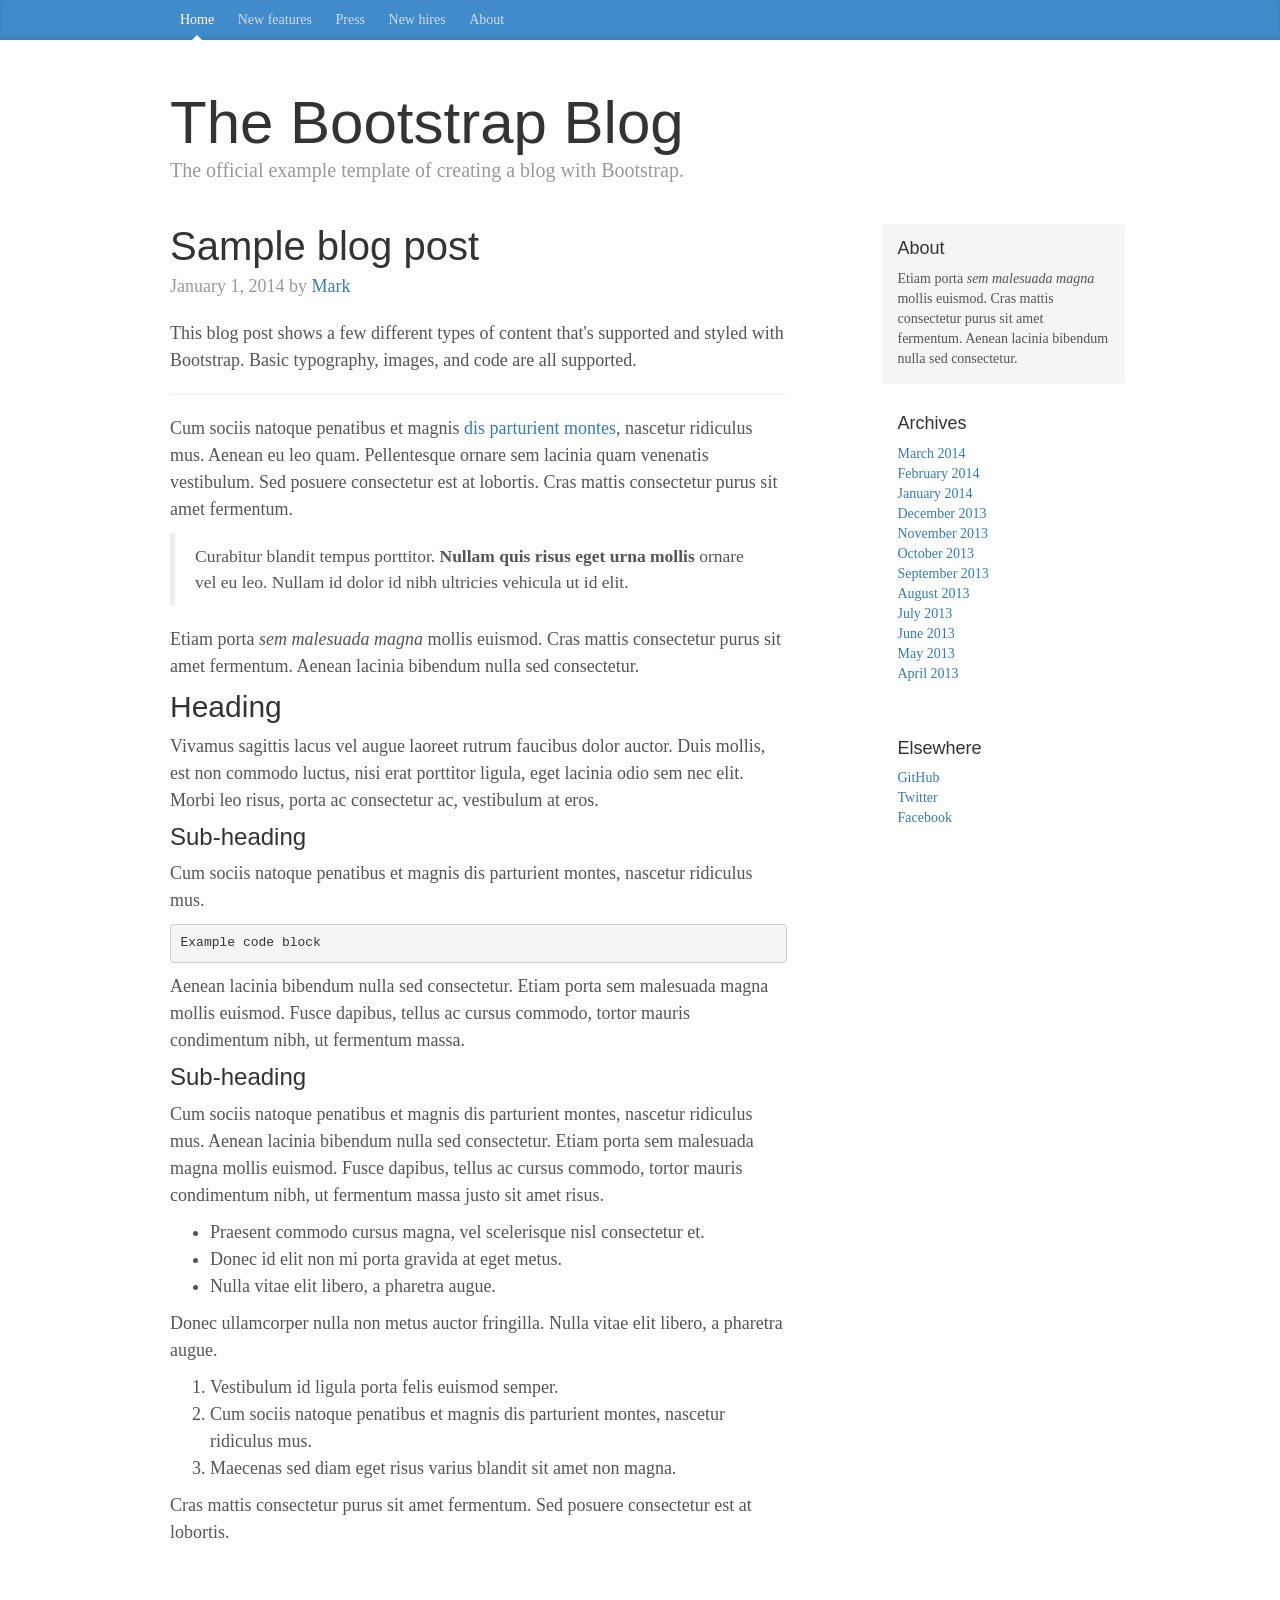
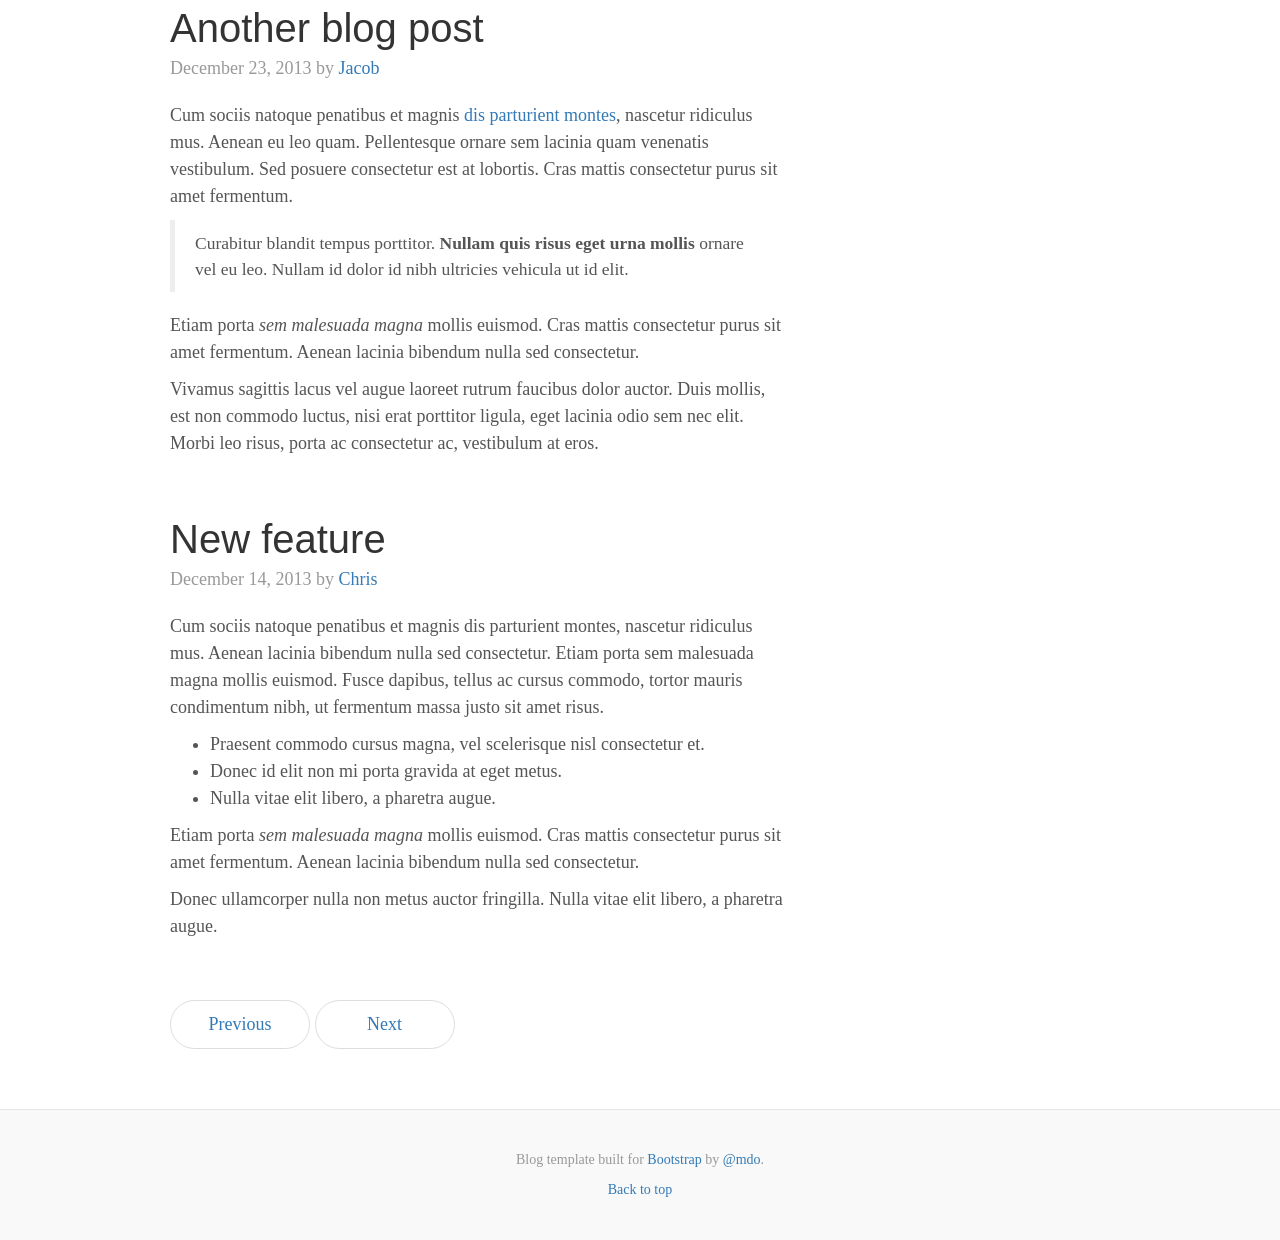
<file: static/bootstrap-3.4.1/docs/examples/blog/index.html>
<!doctype html>
<html lang="en">
  <head>
    <meta charset="utf-8">
    <meta http-equiv="X-UA-Compatible" content="IE=edge">
    <meta name="viewport" content="width=device-width, initial-scale=1">
    <!-- The above 3 meta tags *must* come first in the head; any other head content must come *after* these tags -->
    <meta name="description" content="">
    <meta name="author" content="">
    <link rel="icon" href="../../favicon.ico">

    <title>Blog Template for Bootstrap</title>

    <!-- Bootstrap core CSS -->
    <link href="../../dist/css/bootstrap.min.css" rel="stylesheet">

    <!-- IE10 viewport hack for Surface/desktop Windows 8 bug -->
    <link href="../../assets/css/ie10-viewport-bug-workaround.css" rel="stylesheet">

    <!-- Custom styles for this template -->
    <link href="blog.css" rel="stylesheet">

    <!-- Just for debugging purposes. Don't actually copy these 2 lines! -->
    <!--[if lt IE 9]>
      <script src="../../assets/js/ie8-responsive-file-warning.js"></script><![endif]-->
    <script src="../../assets/js/ie-emulation-modes-warning.js"></script>

    <!-- HTML5 shim and Respond.js for IE8 support of HTML5 elements and media queries -->
    <!--[if lt IE 9]>
      <script src="https://oss.maxcdn.com/html5shiv/3.7.3/html5shiv.min.js"></script>
      <script src="https://oss.maxcdn.com/respond/1.4.2/respond.min.js"></script>
    <![endif]-->
  </head>

  <body>

    <div class="blog-masthead">
      <div class="container">
        <nav class="blog-nav">
          <a class="blog-nav-item active" href="#">Home</a>
          <a class="blog-nav-item" href="#">New features</a>
          <a class="blog-nav-item" href="#">Press</a>
          <a class="blog-nav-item" href="#">New hires</a>
          <a class="blog-nav-item" href="#">About</a>
        </nav>
      </div>
    </div>

    <div class="container">

      <div class="blog-header">
        <h1 class="blog-title">The Bootstrap Blog</h1>
        <p class="lead blog-description">The official example template of creating a blog with Bootstrap.</p>
      </div>

      <div class="row">

        <div class="col-sm-8 blog-main">

          <div class="blog-post">
            <h2 class="blog-post-title">Sample blog post</h2>
            <p class="blog-post-meta">January 1, 2014 by <a href="#">Mark</a></p>

            <p>This blog post shows a few different types of content that's supported and styled with Bootstrap. Basic typography, images, and code are all supported.</p>
            <hr>
            <p>Cum sociis natoque penatibus et magnis <a href="#">dis parturient montes</a>, nascetur ridiculus mus. Aenean eu leo quam. Pellentesque ornare sem lacinia quam venenatis vestibulum. Sed posuere consectetur est at lobortis. Cras mattis consectetur purus sit amet fermentum.</p>
            <blockquote>
              <p>Curabitur blandit tempus porttitor. <strong>Nullam quis risus eget urna mollis</strong> ornare vel eu leo. Nullam id dolor id nibh ultricies vehicula ut id elit.</p>
            </blockquote>
            <p>Etiam porta <em>sem malesuada magna</em> mollis euismod. Cras mattis consectetur purus sit amet fermentum. Aenean lacinia bibendum nulla sed consectetur.</p>
            <h2>Heading</h2>
            <p>Vivamus sagittis lacus vel augue laoreet rutrum faucibus dolor auctor. Duis mollis, est non commodo luctus, nisi erat porttitor ligula, eget lacinia odio sem nec elit. Morbi leo risus, porta ac consectetur ac, vestibulum at eros.</p>
            <h3>Sub-heading</h3>
            <p>Cum sociis natoque penatibus et magnis dis parturient montes, nascetur ridiculus mus.</p>
            <pre><code>Example code block</code></pre>
            <p>Aenean lacinia bibendum nulla sed consectetur. Etiam porta sem malesuada magna mollis euismod. Fusce dapibus, tellus ac cursus commodo, tortor mauris condimentum nibh, ut fermentum massa.</p>
            <h3>Sub-heading</h3>
            <p>Cum sociis natoque penatibus et magnis dis parturient montes, nascetur ridiculus mus. Aenean lacinia bibendum nulla sed consectetur. Etiam porta sem malesuada magna mollis euismod. Fusce dapibus, tellus ac cursus commodo, tortor mauris condimentum nibh, ut fermentum massa justo sit amet risus.</p>
            <ul>
              <li>Praesent commodo cursus magna, vel scelerisque nisl consectetur et.</li>
              <li>Donec id elit non mi porta gravida at eget metus.</li>
              <li>Nulla vitae elit libero, a pharetra augue.</li>
            </ul>
            <p>Donec ullamcorper nulla non metus auctor fringilla. Nulla vitae elit libero, a pharetra augue.</p>
            <ol>
              <li>Vestibulum id ligula porta felis euismod semper.</li>
              <li>Cum sociis natoque penatibus et magnis dis parturient montes, nascetur ridiculus mus.</li>
              <li>Maecenas sed diam eget risus varius blandit sit amet non magna.</li>
            </ol>
            <p>Cras mattis consectetur purus sit amet fermentum. Sed posuere consectetur est at lobortis.</p>
          </div><!-- /.blog-post -->

          <div class="blog-post">
            <h2 class="blog-post-title">Another blog post</h2>
            <p class="blog-post-meta">December 23, 2013 by <a href="#">Jacob</a></p>

            <p>Cum sociis natoque penatibus et magnis <a href="#">dis parturient montes</a>, nascetur ridiculus mus. Aenean eu leo quam. Pellentesque ornare sem lacinia quam venenatis vestibulum. Sed posuere consectetur est at lobortis. Cras mattis consectetur purus sit amet fermentum.</p>
            <blockquote>
              <p>Curabitur blandit tempus porttitor. <strong>Nullam quis risus eget urna mollis</strong> ornare vel eu leo. Nullam id dolor id nibh ultricies vehicula ut id elit.</p>
            </blockquote>
            <p>Etiam porta <em>sem malesuada magna</em> mollis euismod. Cras mattis consectetur purus sit amet fermentum. Aenean lacinia bibendum nulla sed consectetur.</p>
            <p>Vivamus sagittis lacus vel augue laoreet rutrum faucibus dolor auctor. Duis mollis, est non commodo luctus, nisi erat porttitor ligula, eget lacinia odio sem nec elit. Morbi leo risus, porta ac consectetur ac, vestibulum at eros.</p>
          </div><!-- /.blog-post -->

          <div class="blog-post">
            <h2 class="blog-post-title">New feature</h2>
            <p class="blog-post-meta">December 14, 2013 by <a href="#">Chris</a></p>

            <p>Cum sociis natoque penatibus et magnis dis parturient montes, nascetur ridiculus mus. Aenean lacinia bibendum nulla sed consectetur. Etiam porta sem malesuada magna mollis euismod. Fusce dapibus, tellus ac cursus commodo, tortor mauris condimentum nibh, ut fermentum massa justo sit amet risus.</p>
            <ul>
              <li>Praesent commodo cursus magna, vel scelerisque nisl consectetur et.</li>
              <li>Donec id elit non mi porta gravida at eget metus.</li>
              <li>Nulla vitae elit libero, a pharetra augue.</li>
            </ul>
            <p>Etiam porta <em>sem malesuada magna</em> mollis euismod. Cras mattis consectetur purus sit amet fermentum. Aenean lacinia bibendum nulla sed consectetur.</p>
            <p>Donec ullamcorper nulla non metus auctor fringilla. Nulla vitae elit libero, a pharetra augue.</p>
          </div><!-- /.blog-post -->

          <nav>
            <ul class="pager">
              <li><a href="#">Previous</a></li>
              <li><a href="#">Next</a></li>
            </ul>
          </nav>

        </div><!-- /.blog-main -->

        <div class="col-sm-3 col-sm-offset-1 blog-sidebar">
          <div class="sidebar-module sidebar-module-inset">
            <h4>About</h4>
            <p>Etiam porta <em>sem malesuada magna</em> mollis euismod. Cras mattis consectetur purus sit amet fermentum. Aenean lacinia bibendum nulla sed consectetur.</p>
          </div>
          <div class="sidebar-module">
            <h4>Archives</h4>
            <ol class="list-unstyled">
              <li><a href="#">March 2014</a></li>
              <li><a href="#">February 2014</a></li>
              <li><a href="#">January 2014</a></li>
              <li><a href="#">December 2013</a></li>
              <li><a href="#">November 2013</a></li>
              <li><a href="#">October 2013</a></li>
              <li><a href="#">September 2013</a></li>
              <li><a href="#">August 2013</a></li>
              <li><a href="#">July 2013</a></li>
              <li><a href="#">June 2013</a></li>
              <li><a href="#">May 2013</a></li>
              <li><a href="#">April 2013</a></li>
            </ol>
          </div>
          <div class="sidebar-module">
            <h4>Elsewhere</h4>
            <ol class="list-unstyled">
              <li><a href="#">GitHub</a></li>
              <li><a href="#">Twitter</a></li>
              <li><a href="#">Facebook</a></li>
            </ol>
          </div>
        </div><!-- /.blog-sidebar -->

      </div><!-- /.row -->

    </div><!-- /.container -->

    <footer class="blog-footer">
      <p>Blog template built for <a href="https://getbootstrap.com/">Bootstrap</a> by <a href="https://twitter.com/mdo">@mdo</a>.</p>
      <p>
        <a href="#">Back to top</a>
      </p>
    </footer>


    <!-- Bootstrap core JavaScript
    ================================================== -->
    <!-- Placed at the end of the document so the pages load faster -->
    <script src="https://code.jquery.com/jquery-1.12.4.min.js" integrity="sha384-nvAa0+6Qg9clwYCGGPpDQLVpLNn0fRaROjHqs13t4Ggj3Ez50XnGQqc/r8MhnRDZ" crossorigin="anonymous"></script>
    <script>window.jQuery || document.write('<script src="../../assets/js/vendor/jquery.min.js"><\/script>')</script>
    <script src="../../dist/js/bootstrap.min.js"></script>
    <!-- IE10 viewport hack for Surface/desktop Windows 8 bug -->
    <script src="../../assets/js/ie10-viewport-bug-workaround.js"></script>
  </body>
</html>
</file>
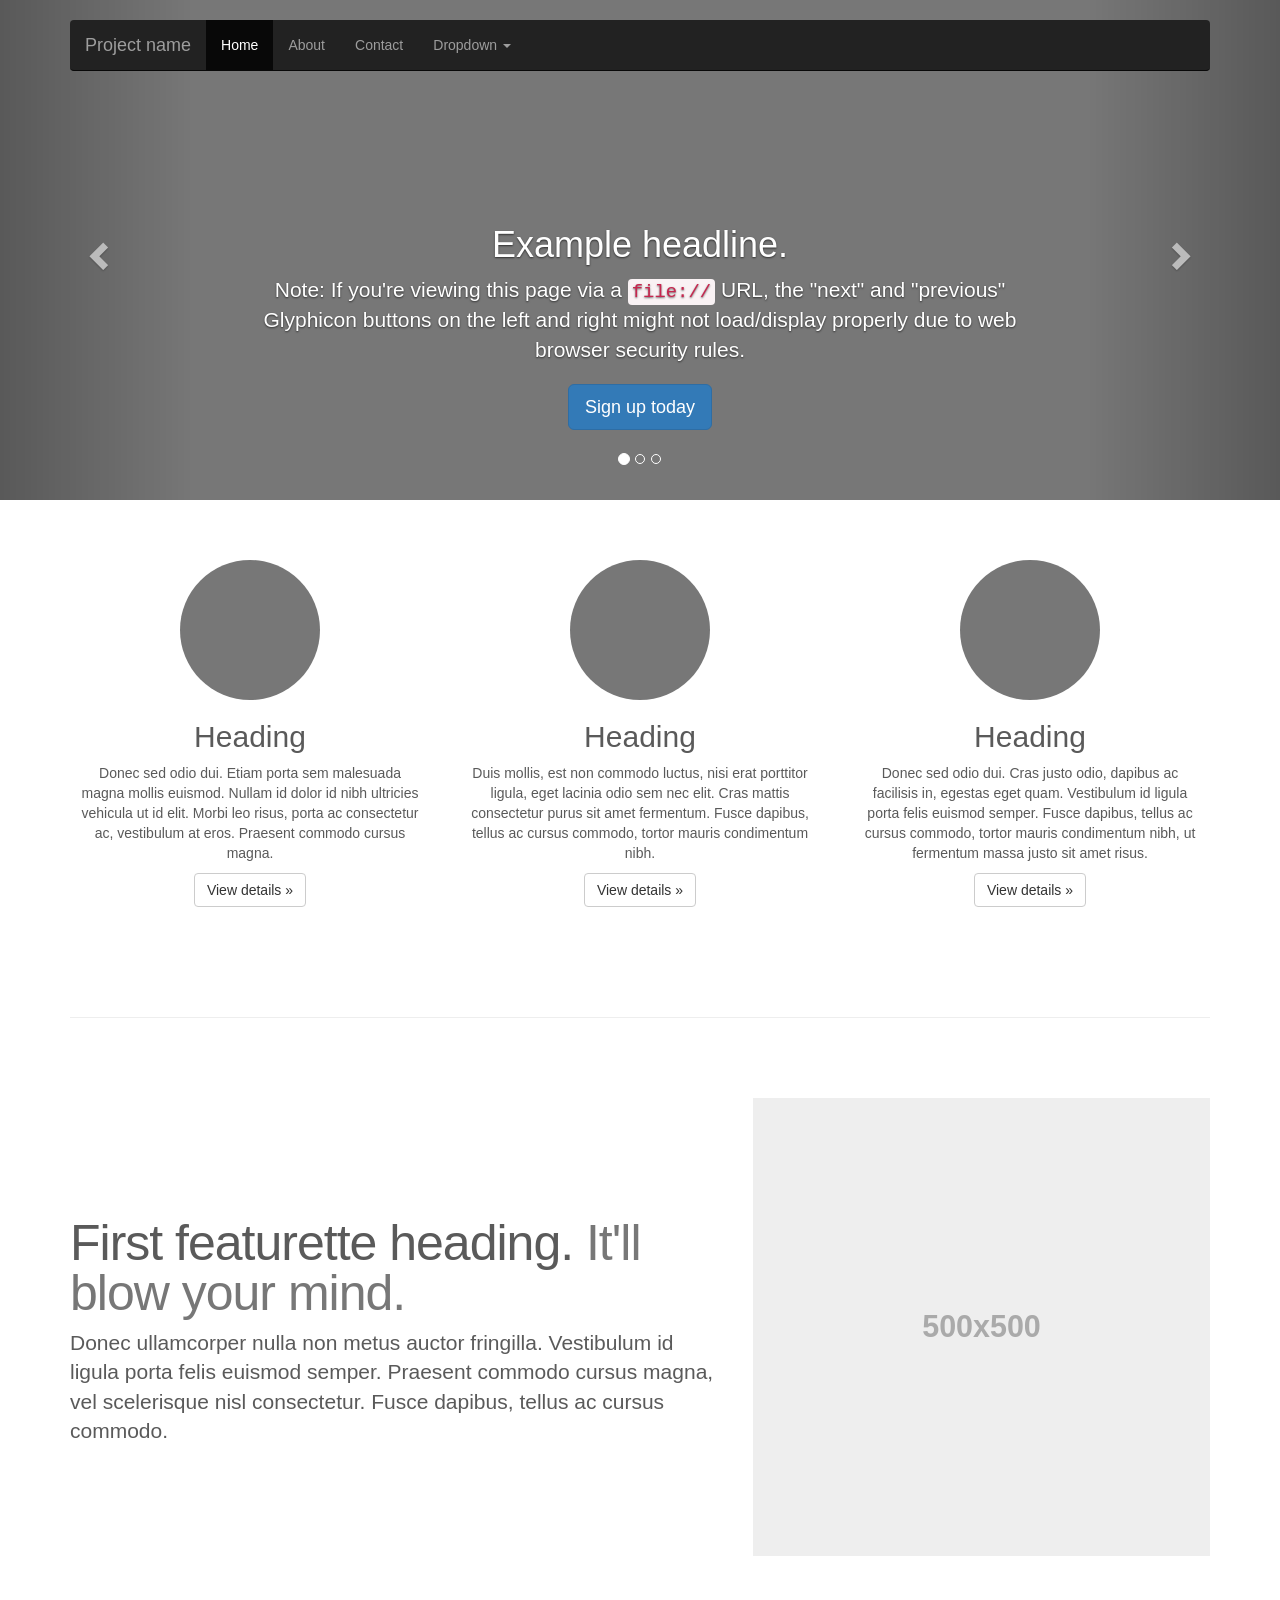
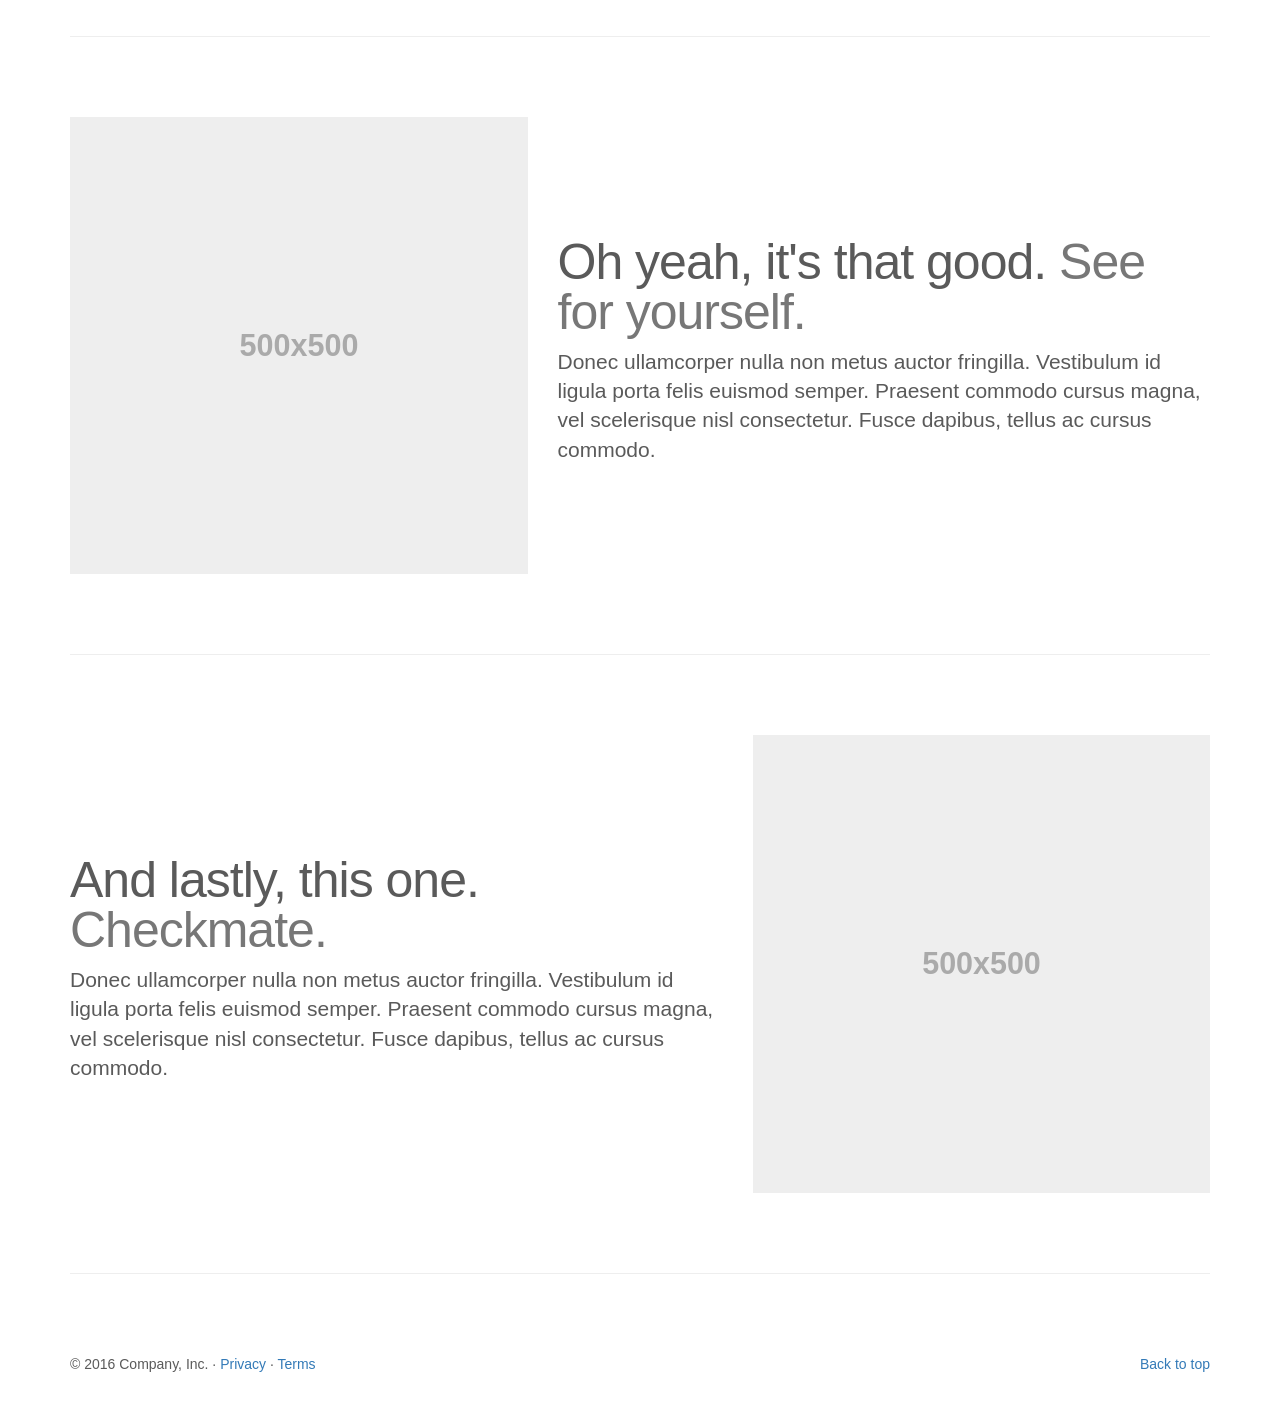
<file: static/bootstrap-3.4.1/docs/examples/carousel/index.html>
<!doctype html>
<html lang="en">
  <head>
    <meta charset="utf-8">
    <meta http-equiv="X-UA-Compatible" content="IE=edge">
    <meta name="viewport" content="width=device-width, initial-scale=1">
    <!-- The above 3 meta tags *must* come first in the head; any other head content must come *after* these tags -->
    <meta name="description" content="">
    <meta name="author" content="">
    <link rel="icon" href="../../favicon.ico">

    <title>Carousel Template for Bootstrap</title>

    <!-- Bootstrap core CSS -->
    <link href="../../dist/css/bootstrap.min.css" rel="stylesheet">

    <!-- IE10 viewport hack for Surface/desktop Windows 8 bug -->
    <link href="../../assets/css/ie10-viewport-bug-workaround.css" rel="stylesheet">

    <!-- Just for debugging purposes. Don't actually copy these 2 lines! -->
    <!--[if lt IE 9]>
      <script src="../../assets/js/ie8-responsive-file-warning.js"></script><![endif]-->
    <script src="../../assets/js/ie-emulation-modes-warning.js"></script>

    <!-- HTML5 shim and Respond.js for IE8 support of HTML5 elements and media queries -->
    <!--[if lt IE 9]>
      <script src="https://oss.maxcdn.com/html5shiv/3.7.3/html5shiv.min.js"></script>
      <script src="https://oss.maxcdn.com/respond/1.4.2/respond.min.js"></script>
    <![endif]-->

    <!-- Custom styles for this template -->
    <link href="carousel.css" rel="stylesheet">
  </head>
<!-- NAVBAR
================================================== -->
  <body>
    <div class="navbar-wrapper">
      <div class="container">

        <nav class="navbar navbar-inverse navbar-static-top">
          <div class="container">
            <div class="navbar-header">
              <button type="button" class="navbar-toggle collapsed" data-toggle="collapse" data-target="#navbar" aria-expanded="false" aria-controls="navbar">
                <span class="sr-only">Toggle navigation</span>
                <span class="icon-bar"></span>
                <span class="icon-bar"></span>
                <span class="icon-bar"></span>
              </button>
              <a class="navbar-brand" href="#">Project name</a>
            </div>
            <div id="navbar" class="navbar-collapse collapse">
              <ul class="nav navbar-nav">
                <li class="active"><a href="#">Home</a></li>
                <li><a href="#">About</a></li>
                <li><a href="#">Contact</a></li>
                <li class="dropdown">
                  <a href="#" class="dropdown-toggle" data-toggle="dropdown" role="button" aria-haspopup="true" aria-expanded="false">Dropdown <span class="caret"></span></a>
                  <ul class="dropdown-menu">
                    <li><a href="#">Action</a></li>
                    <li><a href="#">Another action</a></li>
                    <li><a href="#">Something else here</a></li>
                    <li role="separator" class="divider"></li>
                    <li class="dropdown-header">Nav header</li>
                    <li><a href="#">Separated link</a></li>
                    <li><a href="#">One more separated link</a></li>
                  </ul>
                </li>
              </ul>
            </div>
          </div>
        </nav>

      </div>
    </div>


    <!-- Carousel
    ================================================== -->
    <div id="myCarousel" class="carousel slide" data-ride="carousel">
      <!-- Indicators -->
      <ol class="carousel-indicators">
        <li data-target="#myCarousel" data-slide-to="0" class="active"></li>
        <li data-target="#myCarousel" data-slide-to="1"></li>
        <li data-target="#myCarousel" data-slide-to="2"></li>
      </ol>
      <div class="carousel-inner" role="listbox">
        <div class="item active">
          <img class="first-slide" src="[data-uri]" alt="First slide">
          <div class="container">
            <div class="carousel-caption">
              <h1>Example headline.</h1>
              <p>Note: If you're viewing this page via a <code>file://</code> URL, the "next" and "previous" Glyphicon buttons on the left and right might not load/display properly due to web browser security rules.</p>
              <p><a class="btn btn-lg btn-primary" href="#" role="button">Sign up today</a></p>
            </div>
          </div>
        </div>
        <div class="item">
          <img class="second-slide" src="[data-uri]" alt="Second slide">
          <div class="container">
            <div class="carousel-caption">
              <h1>Another example headline.</h1>
              <p>Cras justo odio, dapibus ac facilisis in, egestas eget quam. Donec id elit non mi porta gravida at eget metus. Nullam id dolor id nibh ultricies vehicula ut id elit.</p>
              <p><a class="btn btn-lg btn-primary" href="#" role="button">Learn more</a></p>
            </div>
          </div>
        </div>
        <div class="item">
          <img class="third-slide" src="[data-uri]" alt="Third slide">
          <div class="container">
            <div class="carousel-caption">
              <h1>One more for good measure.</h1>
              <p>Cras justo odio, dapibus ac facilisis in, egestas eget quam. Donec id elit non mi porta gravida at eget metus. Nullam id dolor id nibh ultricies vehicula ut id elit.</p>
              <p><a class="btn btn-lg btn-primary" href="#" role="button">Browse gallery</a></p>
            </div>
          </div>
        </div>
      </div>
      <a class="left carousel-control" href="#myCarousel" role="button" data-slide="prev">
        <span class="glyphicon glyphicon-chevron-left" aria-hidden="true"></span>
        <span class="sr-only">Previous</span>
      </a>
      <a class="right carousel-control" href="#myCarousel" role="button" data-slide="next">
        <span class="glyphicon glyphicon-chevron-right" aria-hidden="true"></span>
        <span class="sr-only">Next</span>
      </a>
    </div><!-- /.carousel -->


    <!-- Marketing messaging and featurettes
    ================================================== -->
    <!-- Wrap the rest of the page in another container to center all the content. -->

    <div class="container marketing">

      <!-- Three columns of text below the carousel -->
      <div class="row">
        <div class="col-lg-4">
          <img class="img-circle" src="[data-uri]" alt="Generic placeholder image" width="140" height="140">
          <h2>Heading</h2>
          <p>Donec sed odio dui. Etiam porta sem malesuada magna mollis euismod. Nullam id dolor id nibh ultricies vehicula ut id elit. Morbi leo risus, porta ac consectetur ac, vestibulum at eros. Praesent commodo cursus magna.</p>
          <p><a class="btn btn-default" href="#" role="button">View details &raquo;</a></p>
        </div><!-- /.col-lg-4 -->
        <div class="col-lg-4">
          <img class="img-circle" src="[data-uri]" alt="Generic placeholder image" width="140" height="140">
          <h2>Heading</h2>
          <p>Duis mollis, est non commodo luctus, nisi erat porttitor ligula, eget lacinia odio sem nec elit. Cras mattis consectetur purus sit amet fermentum. Fusce dapibus, tellus ac cursus commodo, tortor mauris condimentum nibh.</p>
          <p><a class="btn btn-default" href="#" role="button">View details &raquo;</a></p>
        </div><!-- /.col-lg-4 -->
        <div class="col-lg-4">
          <img class="img-circle" src="[data-uri]" alt="Generic placeholder image" width="140" height="140">
          <h2>Heading</h2>
          <p>Donec sed odio dui. Cras justo odio, dapibus ac facilisis in, egestas eget quam. Vestibulum id ligula porta felis euismod semper. Fusce dapibus, tellus ac cursus commodo, tortor mauris condimentum nibh, ut fermentum massa justo sit amet risus.</p>
          <p><a class="btn btn-default" href="#" role="button">View details &raquo;</a></p>
        </div><!-- /.col-lg-4 -->
      </div><!-- /.row -->


      <!-- START THE FEATURETTES -->

      <hr class="featurette-divider">

      <div class="row featurette">
        <div class="col-md-7">
          <h2 class="featurette-heading">First featurette heading. <span class="text-muted">It'll blow your mind.</span></h2>
          <p class="lead">Donec ullamcorper nulla non metus auctor fringilla. Vestibulum id ligula porta felis euismod semper. Praesent commodo cursus magna, vel scelerisque nisl consectetur. Fusce dapibus, tellus ac cursus commodo.</p>
        </div>
        <div class="col-md-5">
          <img class="featurette-image img-responsive center-block" data-src="holder.js/500x500/auto" alt="Generic placeholder image">
        </div>
      </div>

      <hr class="featurette-divider">

      <div class="row featurette">
        <div class="col-md-7 col-md-push-5">
          <h2 class="featurette-heading">Oh yeah, it's that good. <span class="text-muted">See for yourself.</span></h2>
          <p class="lead">Donec ullamcorper nulla non metus auctor fringilla. Vestibulum id ligula porta felis euismod semper. Praesent commodo cursus magna, vel scelerisque nisl consectetur. Fusce dapibus, tellus ac cursus commodo.</p>
        </div>
        <div class="col-md-5 col-md-pull-7">
          <img class="featurette-image img-responsive center-block" data-src="holder.js/500x500/auto" alt="Generic placeholder image">
        </div>
      </div>

      <hr class="featurette-divider">

      <div class="row featurette">
        <div class="col-md-7">
          <h2 class="featurette-heading">And lastly, this one. <span class="text-muted">Checkmate.</span></h2>
          <p class="lead">Donec ullamcorper nulla non metus auctor fringilla. Vestibulum id ligula porta felis euismod semper. Praesent commodo cursus magna, vel scelerisque nisl consectetur. Fusce dapibus, tellus ac cursus commodo.</p>
        </div>
        <div class="col-md-5">
          <img class="featurette-image img-responsive center-block" data-src="holder.js/500x500/auto" alt="Generic placeholder image">
        </div>
      </div>

      <hr class="featurette-divider">

      <!-- /END THE FEATURETTES -->


      <!-- FOOTER -->
      <footer>
        <p class="pull-right"><a href="#">Back to top</a></p>
        <p>&copy; 2016 Company, Inc. &middot; <a href="#">Privacy</a> &middot; <a href="#">Terms</a></p>
      </footer>

    </div><!-- /.container -->


    <!-- Bootstrap core JavaScript
    ================================================== -->
    <!-- Placed at the end of the document so the pages load faster -->
    <script src="https://code.jquery.com/jquery-1.12.4.min.js" integrity="sha384-nvAa0+6Qg9clwYCGGPpDQLVpLNn0fRaROjHqs13t4Ggj3Ez50XnGQqc/r8MhnRDZ" crossorigin="anonymous"></script>
    <script>window.jQuery || document.write('<script src="../../assets/js/vendor/jquery.min.js"><\/script>')</script>
    <script src="../../dist/js/bootstrap.min.js"></script>
    <!-- Just to make our placeholder images work. Don't actually copy the next line! -->
    <script src="../../assets/js/vendor/holder.min.js"></script>
    <!-- IE10 viewport hack for Surface/desktop Windows 8 bug -->
    <script src="../../assets/js/ie10-viewport-bug-workaround.js"></script>
  </body>
</html>
</file>
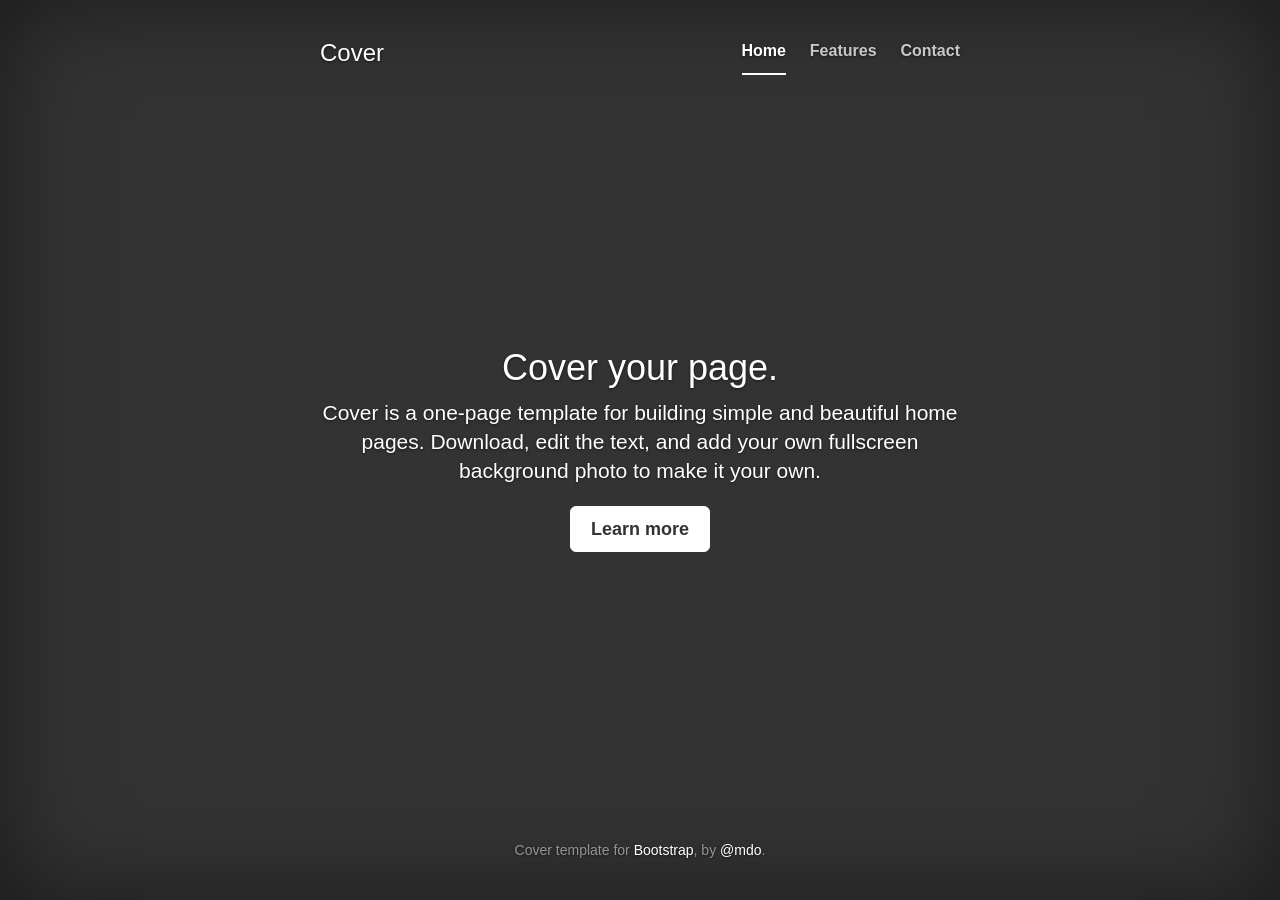
<file: static/bootstrap-3.4.1/docs/examples/cover/index.html>
<!doctype html>
<html lang="en">
  <head>
    <meta charset="utf-8">
    <meta http-equiv="X-UA-Compatible" content="IE=edge">
    <meta name="viewport" content="width=device-width, initial-scale=1">
    <!-- The above 3 meta tags *must* come first in the head; any other head content must come *after* these tags -->
    <meta name="description" content="">
    <meta name="author" content="">
    <link rel="icon" href="../../favicon.ico">

    <title>Cover Template for Bootstrap</title>

    <!-- Bootstrap core CSS -->
    <link href="../../dist/css/bootstrap.min.css" rel="stylesheet">

    <!-- IE10 viewport hack for Surface/desktop Windows 8 bug -->
    <link href="../../assets/css/ie10-viewport-bug-workaround.css" rel="stylesheet">

    <!-- Custom styles for this template -->
    <link href="cover.css" rel="stylesheet">

    <!-- Just for debugging purposes. Don't actually copy these 2 lines! -->
    <!--[if lt IE 9]>
      <script src="../../assets/js/ie8-responsive-file-warning.js"></script><![endif]-->
    <script src="../../assets/js/ie-emulation-modes-warning.js"></script>

    <!-- HTML5 shim and Respond.js for IE8 support of HTML5 elements and media queries -->
    <!--[if lt IE 9]>
      <script src="https://oss.maxcdn.com/html5shiv/3.7.3/html5shiv.min.js"></script>
      <script src="https://oss.maxcdn.com/respond/1.4.2/respond.min.js"></script>
    <![endif]-->
  </head>

  <body>

    <div class="site-wrapper">

      <div class="site-wrapper-inner">

        <div class="cover-container">

          <div class="masthead clearfix">
            <div class="inner">
              <h3 class="masthead-brand">Cover</h3>
              <nav>
                <ul class="nav masthead-nav">
                  <li class="active"><a href="#">Home</a></li>
                  <li><a href="#">Features</a></li>
                  <li><a href="#">Contact</a></li>
                </ul>
              </nav>
            </div>
          </div>

          <div class="inner cover">
            <h1 class="cover-heading">Cover your page.</h1>
            <p class="lead">Cover is a one-page template for building simple and beautiful home pages. Download, edit the text, and add your own fullscreen background photo to make it your own.</p>
            <p class="lead">
              <a href="#" class="btn btn-lg btn-default">Learn more</a>
            </p>
          </div>

          <div class="mastfoot">
            <div class="inner">
              <p>Cover template for <a href="https://getbootstrap.com/">Bootstrap</a>, by <a href="https://twitter.com/mdo">@mdo</a>.</p>
            </div>
          </div>

        </div>

      </div>

    </div>

    <!-- Bootstrap core JavaScript
    ================================================== -->
    <!-- Placed at the end of the document so the pages load faster -->
    <script src="https://code.jquery.com/jquery-1.12.4.min.js" integrity="sha384-nvAa0+6Qg9clwYCGGPpDQLVpLNn0fRaROjHqs13t4Ggj3Ez50XnGQqc/r8MhnRDZ" crossorigin="anonymous"></script>
    <script>window.jQuery || document.write('<script src="../../assets/js/vendor/jquery.min.js"><\/script>')</script>
    <script src="../../dist/js/bootstrap.min.js"></script>
    <!-- IE10 viewport hack for Surface/desktop Windows 8 bug -->
    <script src="../../assets/js/ie10-viewport-bug-workaround.js"></script>
  </body>
</html>
</file>
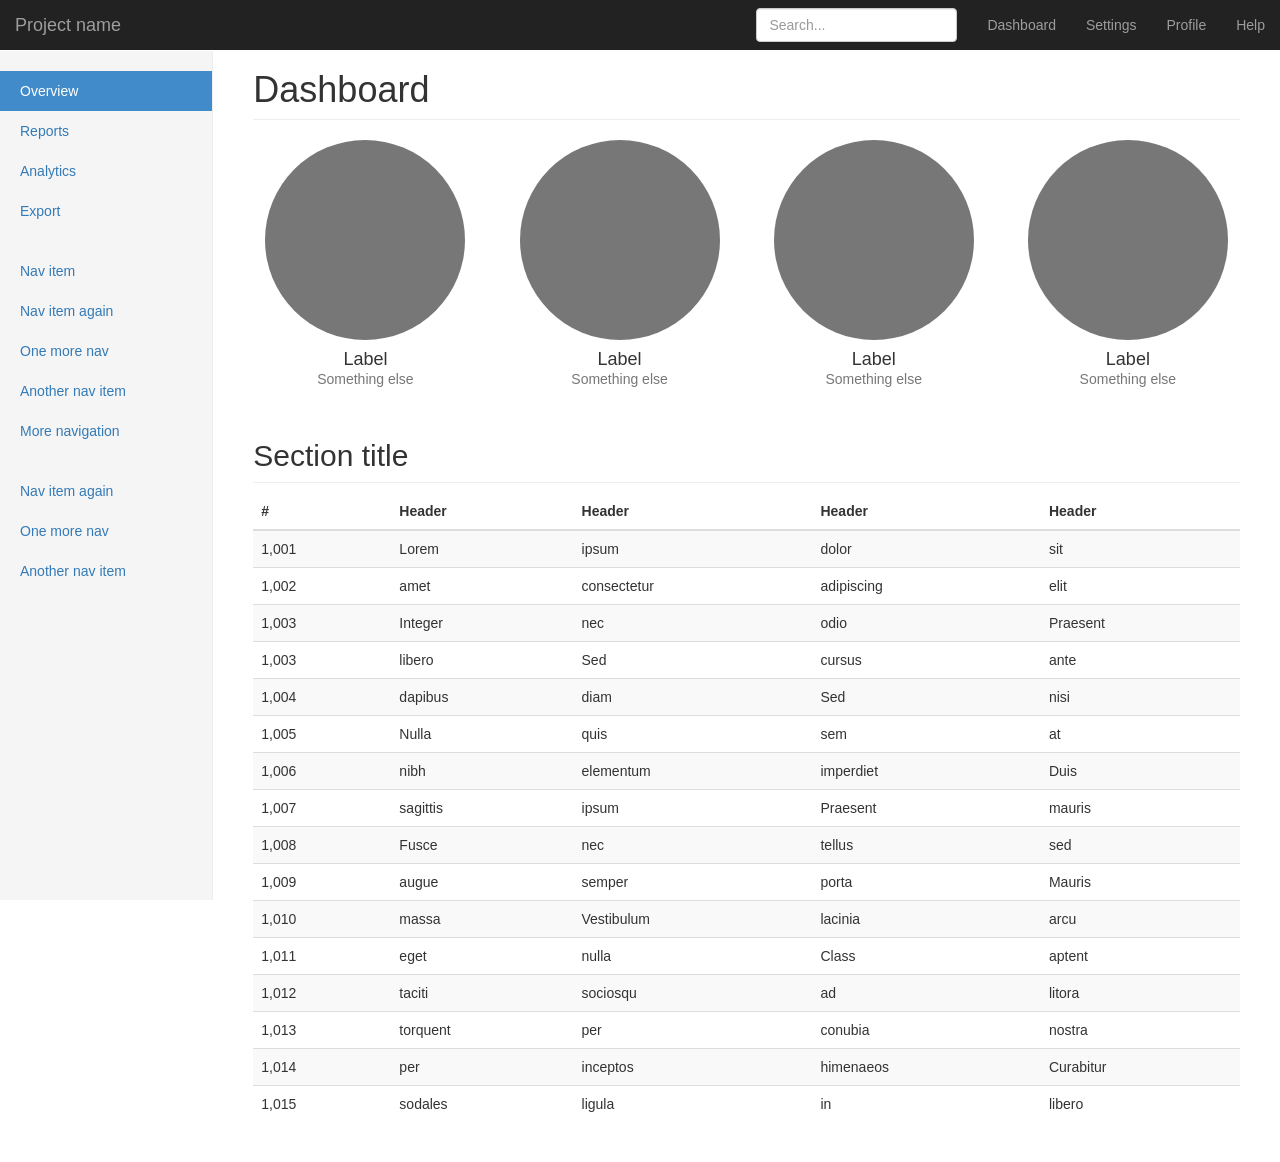
<file: static/bootstrap-3.4.1/docs/examples/dashboard/index.html>
<!doctype html>
<html lang="en">
  <head>
    <meta charset="utf-8">
    <meta http-equiv="X-UA-Compatible" content="IE=edge">
    <meta name="viewport" content="width=device-width, initial-scale=1">
    <!-- The above 3 meta tags *must* come first in the head; any other head content must come *after* these tags -->
    <meta name="description" content="">
    <meta name="author" content="">
    <link rel="icon" href="../../favicon.ico">

    <title>Dashboard Template for Bootstrap</title>

    <!-- Bootstrap core CSS -->
    <link href="../../dist/css/bootstrap.min.css" rel="stylesheet">

    <!-- IE10 viewport hack for Surface/desktop Windows 8 bug -->
    <link href="../../assets/css/ie10-viewport-bug-workaround.css" rel="stylesheet">

    <!-- Custom styles for this template -->
    <link href="dashboard.css" rel="stylesheet">

    <!-- Just for debugging purposes. Don't actually copy these 2 lines! -->
    <!--[if lt IE 9]>
      <script src="../../assets/js/ie8-responsive-file-warning.js"></script><![endif]-->
    <script src="../../assets/js/ie-emulation-modes-warning.js"></script>

    <!-- HTML5 shim and Respond.js for IE8 support of HTML5 elements and media queries -->
    <!--[if lt IE 9]>
      <script src="https://oss.maxcdn.com/html5shiv/3.7.3/html5shiv.min.js"></script>
      <script src="https://oss.maxcdn.com/respond/1.4.2/respond.min.js"></script>
    <![endif]-->
  </head>

  <body>

    <nav class="navbar navbar-inverse navbar-fixed-top">
      <div class="container-fluid">
        <div class="navbar-header">
          <button type="button" class="navbar-toggle collapsed" data-toggle="collapse" data-target="#navbar" aria-expanded="false" aria-controls="navbar">
            <span class="sr-only">Toggle navigation</span>
            <span class="icon-bar"></span>
            <span class="icon-bar"></span>
            <span class="icon-bar"></span>
          </button>
          <a class="navbar-brand" href="#">Project name</a>
        </div>
        <div id="navbar" class="navbar-collapse collapse">
          <ul class="nav navbar-nav navbar-right">
            <li><a href="#">Dashboard</a></li>
            <li><a href="#">Settings</a></li>
            <li><a href="#">Profile</a></li>
            <li><a href="#">Help</a></li>
          </ul>
          <form class="navbar-form navbar-right">
            <input type="text" class="form-control" placeholder="Search...">
          </form>
        </div>
      </div>
    </nav>

    <div class="container-fluid">
      <div class="row">
        <div class="col-sm-3 col-md-2 sidebar">
          <ul class="nav nav-sidebar">
            <li class="active"><a href="#">Overview <span class="sr-only">(current)</span></a></li>
            <li><a href="#">Reports</a></li>
            <li><a href="#">Analytics</a></li>
            <li><a href="#">Export</a></li>
          </ul>
          <ul class="nav nav-sidebar">
            <li><a href="">Nav item</a></li>
            <li><a href="">Nav item again</a></li>
            <li><a href="">One more nav</a></li>
            <li><a href="">Another nav item</a></li>
            <li><a href="">More navigation</a></li>
          </ul>
          <ul class="nav nav-sidebar">
            <li><a href="">Nav item again</a></li>
            <li><a href="">One more nav</a></li>
            <li><a href="">Another nav item</a></li>
          </ul>
        </div>
        <div class="col-sm-9 col-sm-offset-3 col-md-10 col-md-offset-2 main">
          <h1 class="page-header">Dashboard</h1>

          <div class="row placeholders">
            <div class="col-xs-6 col-sm-3 placeholder">
              <img src="[data-uri]" width="200" height="200" class="img-responsive" alt="Generic placeholder thumbnail">
              <h4>Label</h4>
              <span class="text-muted">Something else</span>
            </div>
            <div class="col-xs-6 col-sm-3 placeholder">
              <img src="[data-uri]" width="200" height="200" class="img-responsive" alt="Generic placeholder thumbnail">
              <h4>Label</h4>
              <span class="text-muted">Something else</span>
            </div>
            <div class="col-xs-6 col-sm-3 placeholder">
              <img src="[data-uri]" width="200" height="200" class="img-responsive" alt="Generic placeholder thumbnail">
              <h4>Label</h4>
              <span class="text-muted">Something else</span>
            </div>
            <div class="col-xs-6 col-sm-3 placeholder">
              <img src="[data-uri]" width="200" height="200" class="img-responsive" alt="Generic placeholder thumbnail">
              <h4>Label</h4>
              <span class="text-muted">Something else</span>
            </div>
          </div>

          <h2 class="sub-header">Section title</h2>
          <div class="table-responsive">
            <table class="table table-striped">
              <thead>
                <tr>
                  <th>#</th>
                  <th>Header</th>
                  <th>Header</th>
                  <th>Header</th>
                  <th>Header</th>
                </tr>
              </thead>
              <tbody>
                <tr>
                  <td>1,001</td>
                  <td>Lorem</td>
                  <td>ipsum</td>
                  <td>dolor</td>
                  <td>sit</td>
                </tr>
                <tr>
                  <td>1,002</td>
                  <td>amet</td>
                  <td>consectetur</td>
                  <td>adipiscing</td>
                  <td>elit</td>
                </tr>
                <tr>
                  <td>1,003</td>
                  <td>Integer</td>
                  <td>nec</td>
                  <td>odio</td>
                  <td>Praesent</td>
                </tr>
                <tr>
                  <td>1,003</td>
                  <td>libero</td>
                  <td>Sed</td>
                  <td>cursus</td>
                  <td>ante</td>
                </tr>
                <tr>
                  <td>1,004</td>
                  <td>dapibus</td>
                  <td>diam</td>
                  <td>Sed</td>
                  <td>nisi</td>
                </tr>
                <tr>
                  <td>1,005</td>
                  <td>Nulla</td>
                  <td>quis</td>
                  <td>sem</td>
                  <td>at</td>
                </tr>
                <tr>
                  <td>1,006</td>
                  <td>nibh</td>
                  <td>elementum</td>
                  <td>imperdiet</td>
                  <td>Duis</td>
                </tr>
                <tr>
                  <td>1,007</td>
                  <td>sagittis</td>
                  <td>ipsum</td>
                  <td>Praesent</td>
                  <td>mauris</td>
                </tr>
                <tr>
                  <td>1,008</td>
                  <td>Fusce</td>
                  <td>nec</td>
                  <td>tellus</td>
                  <td>sed</td>
                </tr>
                <tr>
                  <td>1,009</td>
                  <td>augue</td>
                  <td>semper</td>
                  <td>porta</td>
                  <td>Mauris</td>
                </tr>
                <tr>
                  <td>1,010</td>
                  <td>massa</td>
                  <td>Vestibulum</td>
                  <td>lacinia</td>
                  <td>arcu</td>
                </tr>
                <tr>
                  <td>1,011</td>
                  <td>eget</td>
                  <td>nulla</td>
                  <td>Class</td>
                  <td>aptent</td>
                </tr>
                <tr>
                  <td>1,012</td>
                  <td>taciti</td>
                  <td>sociosqu</td>
                  <td>ad</td>
                  <td>litora</td>
                </tr>
                <tr>
                  <td>1,013</td>
                  <td>torquent</td>
                  <td>per</td>
                  <td>conubia</td>
                  <td>nostra</td>
                </tr>
                <tr>
                  <td>1,014</td>
                  <td>per</td>
                  <td>inceptos</td>
                  <td>himenaeos</td>
                  <td>Curabitur</td>
                </tr>
                <tr>
                  <td>1,015</td>
                  <td>sodales</td>
                  <td>ligula</td>
                  <td>in</td>
                  <td>libero</td>
                </tr>
              </tbody>
            </table>
          </div>
        </div>
      </div>
    </div>

    <!-- Bootstrap core JavaScript
    ================================================== -->
    <!-- Placed at the end of the document so the pages load faster -->
    <script src="https://code.jquery.com/jquery-1.12.4.min.js" integrity="sha384-nvAa0+6Qg9clwYCGGPpDQLVpLNn0fRaROjHqs13t4Ggj3Ez50XnGQqc/r8MhnRDZ" crossorigin="anonymous"></script>
    <script>window.jQuery || document.write('<script src="../../assets/js/vendor/jquery.min.js"><\/script>')</script>
    <script src="../../dist/js/bootstrap.min.js"></script>
    <!-- Just to make our placeholder images work. Don't actually copy the next line! -->
    <script src="../../assets/js/vendor/holder.min.js"></script>
    <!-- IE10 viewport hack for Surface/desktop Windows 8 bug -->
    <script src="../../assets/js/ie10-viewport-bug-workaround.js"></script>
  </body>
</html>
</file>
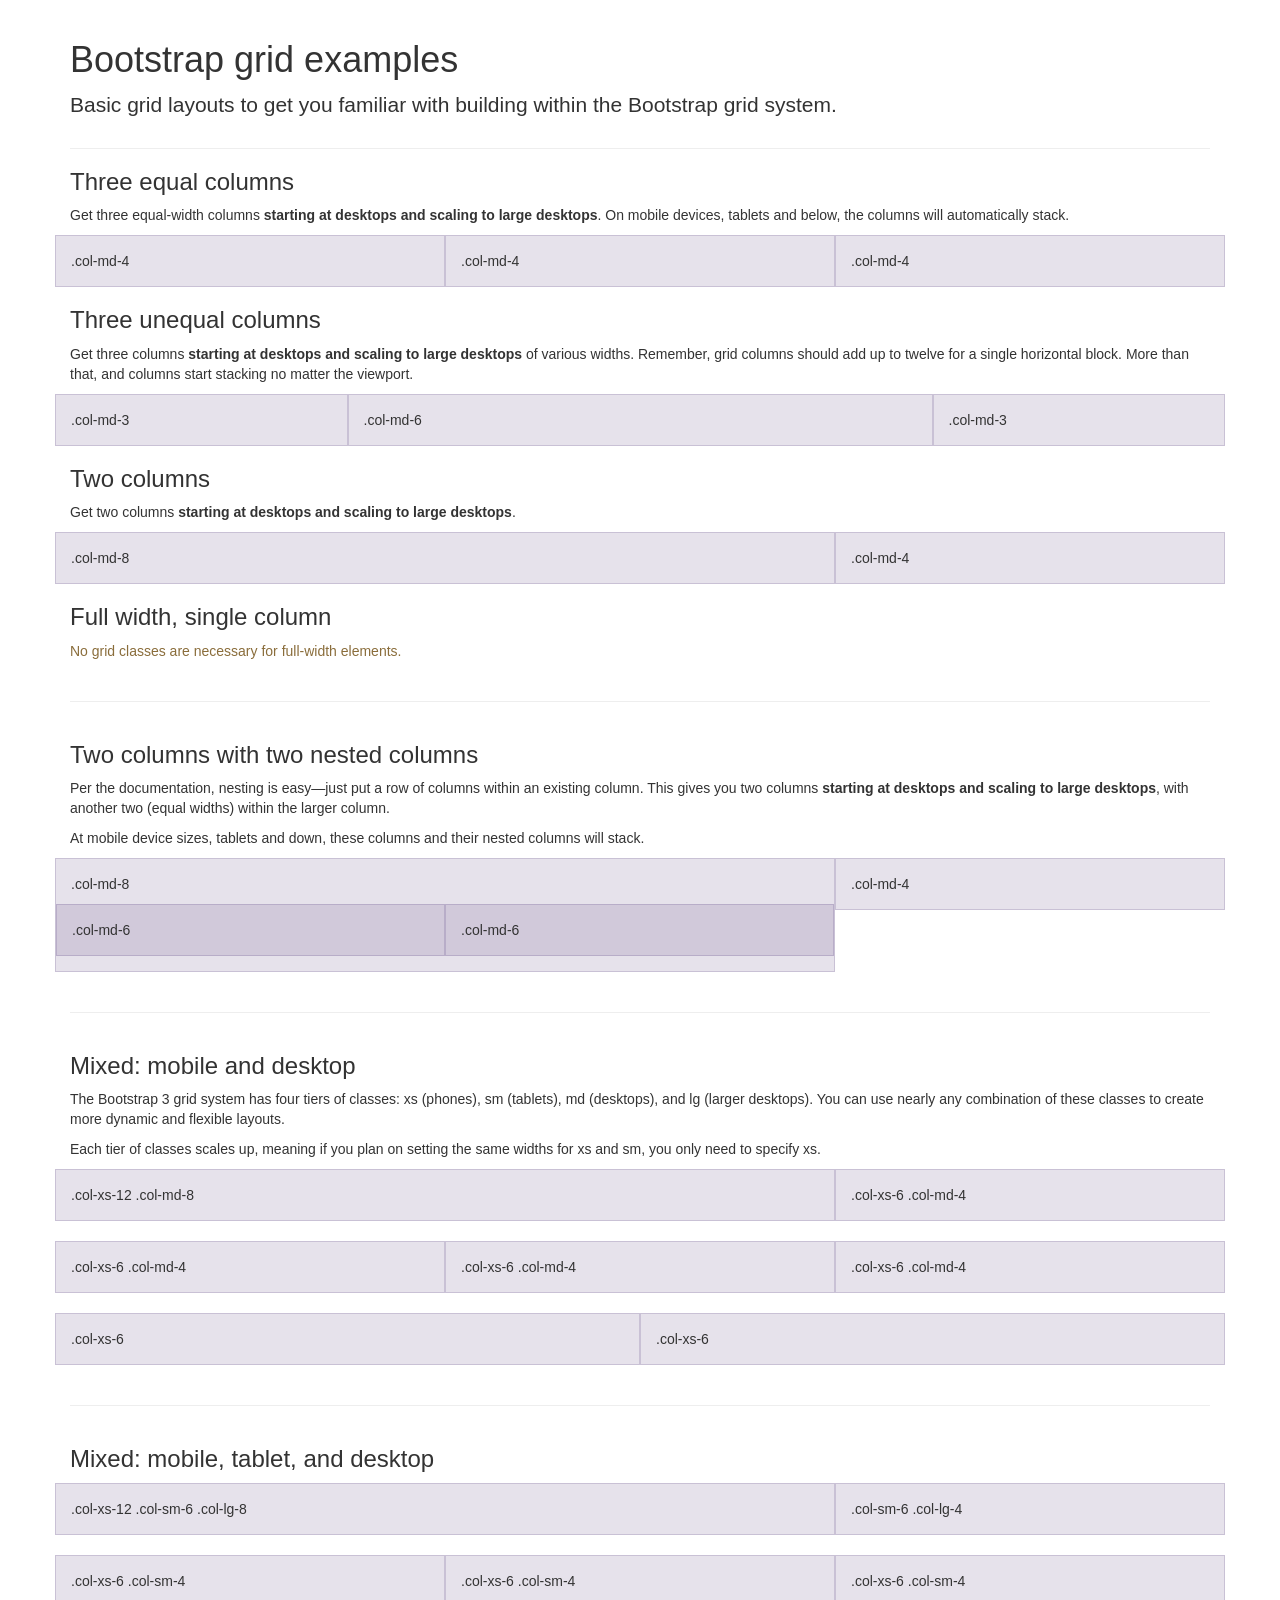
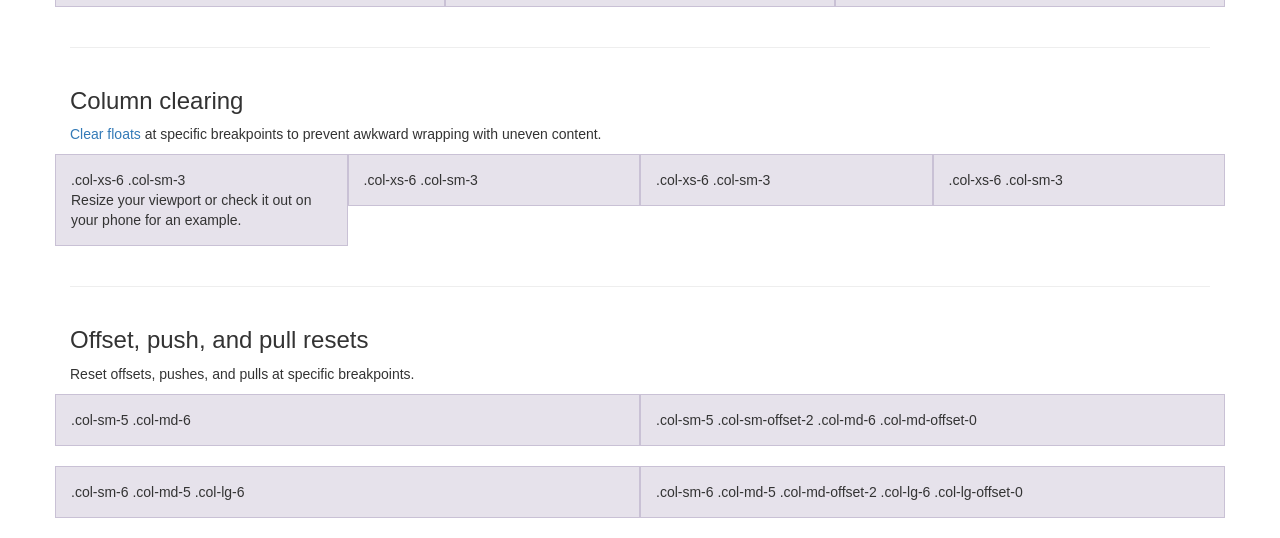
<file: static/bootstrap-3.4.1/docs/examples/grid/index.html>
<!doctype html>
<html lang="en">
  <head>
    <meta charset="utf-8">
    <meta http-equiv="X-UA-Compatible" content="IE=edge">
    <meta name="viewport" content="width=device-width, initial-scale=1">
    <!-- The above 3 meta tags *must* come first in the head; any other head content must come *after* these tags -->
    <meta name="description" content="">
    <meta name="author" content="">
    <link rel="icon" href="../../favicon.ico">

    <title>Grid Template for Bootstrap</title>

    <!-- Bootstrap core CSS -->
    <link href="../../dist/css/bootstrap.min.css" rel="stylesheet">

    <!-- IE10 viewport hack for Surface/desktop Windows 8 bug -->
    <link href="../../assets/css/ie10-viewport-bug-workaround.css" rel="stylesheet">

    <!-- Custom styles for this template -->
    <link href="grid.css" rel="stylesheet">

    <!-- Just for debugging purposes. Don't actually copy these 2 lines! -->
    <!--[if lt IE 9]>
      <script src="../../assets/js/ie8-responsive-file-warning.js"></script><![endif]-->
    <script src="../../assets/js/ie-emulation-modes-warning.js"></script>

    <!-- HTML5 shim and Respond.js for IE8 support of HTML5 elements and media queries -->
    <!--[if lt IE 9]>
      <script src="https://oss.maxcdn.com/html5shiv/3.7.3/html5shiv.min.js"></script>
      <script src="https://oss.maxcdn.com/respond/1.4.2/respond.min.js"></script>
    <![endif]-->
  </head>

  <body>
    <div class="container">

      <div class="page-header">
        <h1>Bootstrap grid examples</h1>
        <p class="lead">Basic grid layouts to get you familiar with building within the Bootstrap grid system.</p>
      </div>

      <h3>Three equal columns</h3>
      <p>Get three equal-width columns <strong>starting at desktops and scaling to large desktops</strong>. On mobile devices, tablets and below, the columns will automatically stack.</p>
      <div class="row">
        <div class="col-md-4">.col-md-4</div>
        <div class="col-md-4">.col-md-4</div>
        <div class="col-md-4">.col-md-4</div>
      </div>

      <h3>Three unequal columns</h3>
      <p>Get three columns <strong>starting at desktops and scaling to large desktops</strong> of various widths. Remember, grid columns should add up to twelve for a single horizontal block. More than that, and columns start stacking no matter the viewport.</p>
      <div class="row">
        <div class="col-md-3">.col-md-3</div>
        <div class="col-md-6">.col-md-6</div>
        <div class="col-md-3">.col-md-3</div>
      </div>

      <h3>Two columns</h3>
      <p>Get two columns <strong>starting at desktops and scaling to large desktops</strong>.</p>
      <div class="row">
        <div class="col-md-8">.col-md-8</div>
        <div class="col-md-4">.col-md-4</div>
      </div>

      <h3>Full width, single column</h3>
      <p class="text-warning">No grid classes are necessary for full-width elements.</p>

      <hr>

      <h3>Two columns with two nested columns</h3>
      <p>Per the documentation, nesting is easy—just put a row of columns within an existing column. This gives you two columns <strong>starting at desktops and scaling to large desktops</strong>, with another two (equal widths) within the larger column.</p>
      <p>At mobile device sizes, tablets and down, these columns and their nested columns will stack.</p>
      <div class="row">
        <div class="col-md-8">
          .col-md-8
          <div class="row">
            <div class="col-md-6">.col-md-6</div>
            <div class="col-md-6">.col-md-6</div>
          </div>
        </div>
        <div class="col-md-4">.col-md-4</div>
      </div>

      <hr>

      <h3>Mixed: mobile and desktop</h3>
      <p>The Bootstrap 3 grid system has four tiers of classes: xs (phones), sm (tablets), md (desktops), and lg (larger desktops). You can use nearly any combination of these classes to create more dynamic and flexible layouts.</p>
      <p>Each tier of classes scales up, meaning if you plan on setting the same widths for xs and sm, you only need to specify xs.</p>
      <div class="row">
        <div class="col-xs-12 col-md-8">.col-xs-12 .col-md-8</div>
        <div class="col-xs-6 col-md-4">.col-xs-6 .col-md-4</div>
      </div>
      <div class="row">
        <div class="col-xs-6 col-md-4">.col-xs-6 .col-md-4</div>
        <div class="col-xs-6 col-md-4">.col-xs-6 .col-md-4</div>
        <div class="col-xs-6 col-md-4">.col-xs-6 .col-md-4</div>
      </div>
      <div class="row">
        <div class="col-xs-6">.col-xs-6</div>
        <div class="col-xs-6">.col-xs-6</div>
      </div>

      <hr>

      <h3>Mixed: mobile, tablet, and desktop</h3>
      <p></p>
      <div class="row">
        <div class="col-xs-12 col-sm-6 col-lg-8">.col-xs-12 .col-sm-6 .col-lg-8</div>
        <div class="col-sm-6 col-lg-4">.col-sm-6 .col-lg-4</div>
      </div>
      <div class="row">
        <div class="col-xs-6 col-sm-4">.col-xs-6 .col-sm-4</div>
        <div class="col-xs-6 col-sm-4">.col-xs-6 .col-sm-4</div>
        <div class="col-xs-6 col-sm-4">.col-xs-6 .col-sm-4</div>
      </div>

      <hr>

      <h3>Column clearing</h3>
      <p><a href="../../css/#grid-responsive-resets">Clear floats</a> at specific breakpoints to prevent awkward wrapping with uneven content.</p>
      <div class="row">
        <div class="col-xs-6 col-sm-3">
          .col-xs-6 .col-sm-3
          <br>
          Resize your viewport or check it out on your phone for an example.
        </div>
        <div class="col-xs-6 col-sm-3">.col-xs-6 .col-sm-3</div>

        <!-- Add the extra clearfix for only the required viewport -->
        <div class="clearfix visible-xs"></div>

        <div class="col-xs-6 col-sm-3">.col-xs-6 .col-sm-3</div>
        <div class="col-xs-6 col-sm-3">.col-xs-6 .col-sm-3</div>
      </div>

      <hr>

      <h3>Offset, push, and pull resets</h3>
      <p>Reset offsets, pushes, and pulls at specific breakpoints.</p>
      <div class="row">
        <div class="col-sm-5 col-md-6">.col-sm-5 .col-md-6</div>
        <div class="col-sm-5 col-sm-offset-2 col-md-6 col-md-offset-0">.col-sm-5 .col-sm-offset-2 .col-md-6 .col-md-offset-0</div>
      </div>
      <div class="row">
        <div class="col-sm-6 col-md-5 col-lg-6">.col-sm-6 .col-md-5 .col-lg-6</div>
        <div class="col-sm-6 col-md-5 col-md-offset-2 col-lg-6 col-lg-offset-0">.col-sm-6 .col-md-5 .col-md-offset-2 .col-lg-6 .col-lg-offset-0</div>
      </div>


    </div> <!-- /container -->


    <!-- IE10 viewport hack for Surface/desktop Windows 8 bug -->
    <script src="../../assets/js/ie10-viewport-bug-workaround.js"></script>
  </body>
</html>
</file>
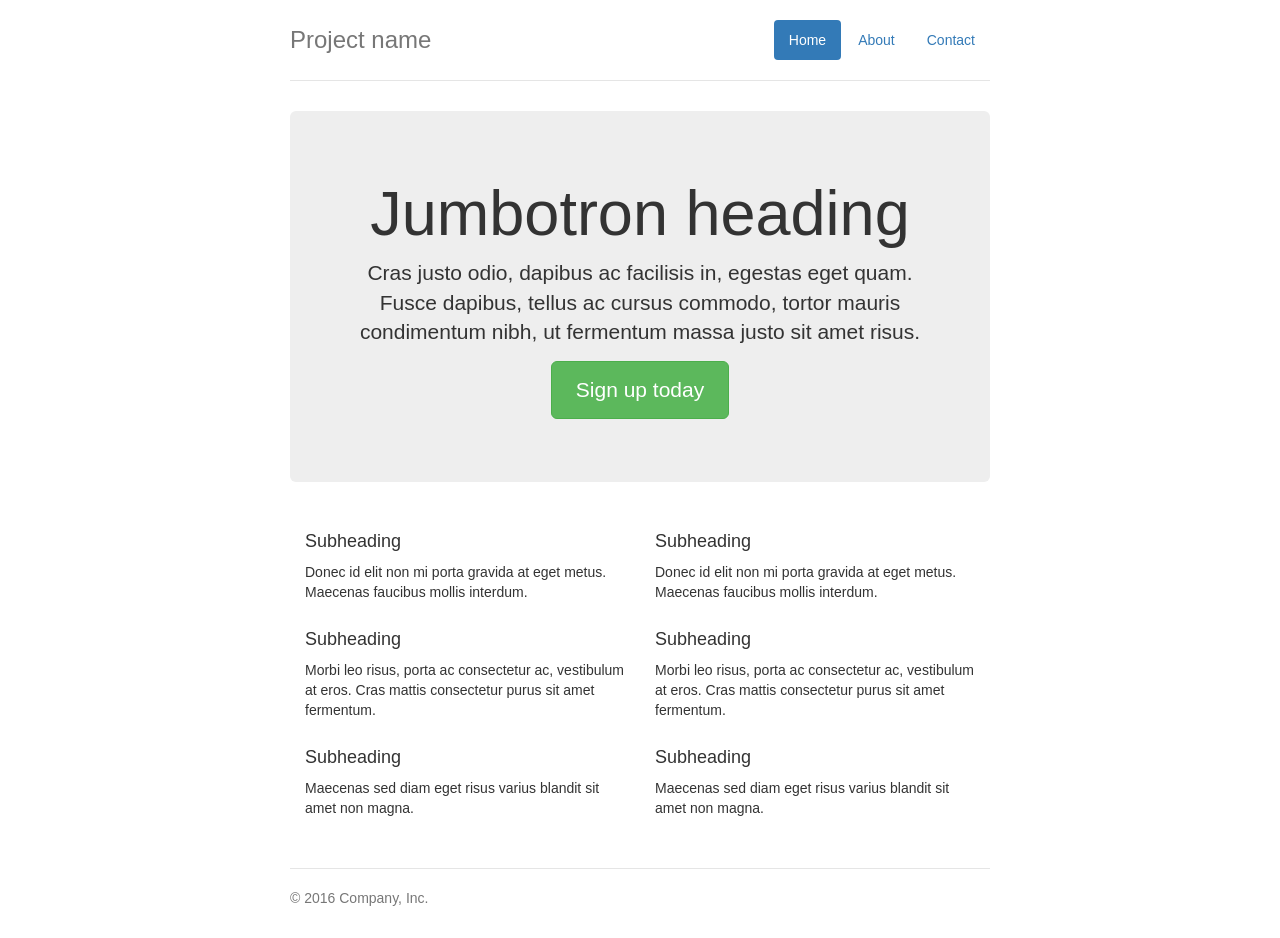
<file: static/bootstrap-3.4.1/docs/examples/jumbotron-narrow/index.html>
<!doctype html>
<html lang="en">
  <head>
    <meta charset="utf-8">
    <meta http-equiv="X-UA-Compatible" content="IE=edge">
    <meta name="viewport" content="width=device-width, initial-scale=1">
    <!-- The above 3 meta tags *must* come first in the head; any other head content must come *after* these tags -->
    <meta name="description" content="">
    <meta name="author" content="">
    <link rel="icon" href="../../favicon.ico">

    <title>Narrow Jumbotron Template for Bootstrap</title>

    <!-- Bootstrap core CSS -->
    <link href="../../dist/css/bootstrap.min.css" rel="stylesheet">

    <!-- IE10 viewport hack for Surface/desktop Windows 8 bug -->
    <link href="../../assets/css/ie10-viewport-bug-workaround.css" rel="stylesheet">

    <!-- Custom styles for this template -->
    <link href="jumbotron-narrow.css" rel="stylesheet">

    <!-- Just for debugging purposes. Don't actually copy these 2 lines! -->
    <!--[if lt IE 9]>
      <script src="../../assets/js/ie8-responsive-file-warning.js"></script><![endif]-->
    <script src="../../assets/js/ie-emulation-modes-warning.js"></script>

    <!-- HTML5 shim and Respond.js for IE8 support of HTML5 elements and media queries -->
    <!--[if lt IE 9]>
      <script src="https://oss.maxcdn.com/html5shiv/3.7.3/html5shiv.min.js"></script>
      <script src="https://oss.maxcdn.com/respond/1.4.2/respond.min.js"></script>
    <![endif]-->
  </head>

  <body>

    <div class="container">
      <div class="header clearfix">
        <nav>
          <ul class="nav nav-pills pull-right">
            <li role="presentation" class="active"><a href="#">Home</a></li>
            <li role="presentation"><a href="#">About</a></li>
            <li role="presentation"><a href="#">Contact</a></li>
          </ul>
        </nav>
        <h3 class="text-muted">Project name</h3>
      </div>

      <div class="jumbotron">
        <h1>Jumbotron heading</h1>
        <p class="lead">Cras justo odio, dapibus ac facilisis in, egestas eget quam. Fusce dapibus, tellus ac cursus commodo, tortor mauris condimentum nibh, ut fermentum massa justo sit amet risus.</p>
        <p><a class="btn btn-lg btn-success" href="#" role="button">Sign up today</a></p>
      </div>

      <div class="row marketing">
        <div class="col-lg-6">
          <h4>Subheading</h4>
          <p>Donec id elit non mi porta gravida at eget metus. Maecenas faucibus mollis interdum.</p>

          <h4>Subheading</h4>
          <p>Morbi leo risus, porta ac consectetur ac, vestibulum at eros. Cras mattis consectetur purus sit amet fermentum.</p>

          <h4>Subheading</h4>
          <p>Maecenas sed diam eget risus varius blandit sit amet non magna.</p>
        </div>

        <div class="col-lg-6">
          <h4>Subheading</h4>
          <p>Donec id elit non mi porta gravida at eget metus. Maecenas faucibus mollis interdum.</p>

          <h4>Subheading</h4>
          <p>Morbi leo risus, porta ac consectetur ac, vestibulum at eros. Cras mattis consectetur purus sit amet fermentum.</p>

          <h4>Subheading</h4>
          <p>Maecenas sed diam eget risus varius blandit sit amet non magna.</p>
        </div>
      </div>

      <footer class="footer">
        <p>&copy; 2016 Company, Inc.</p>
      </footer>

    </div> <!-- /container -->


    <!-- IE10 viewport hack for Surface/desktop Windows 8 bug -->
    <script src="../../assets/js/ie10-viewport-bug-workaround.js"></script>
  </body>
</html>
</file>
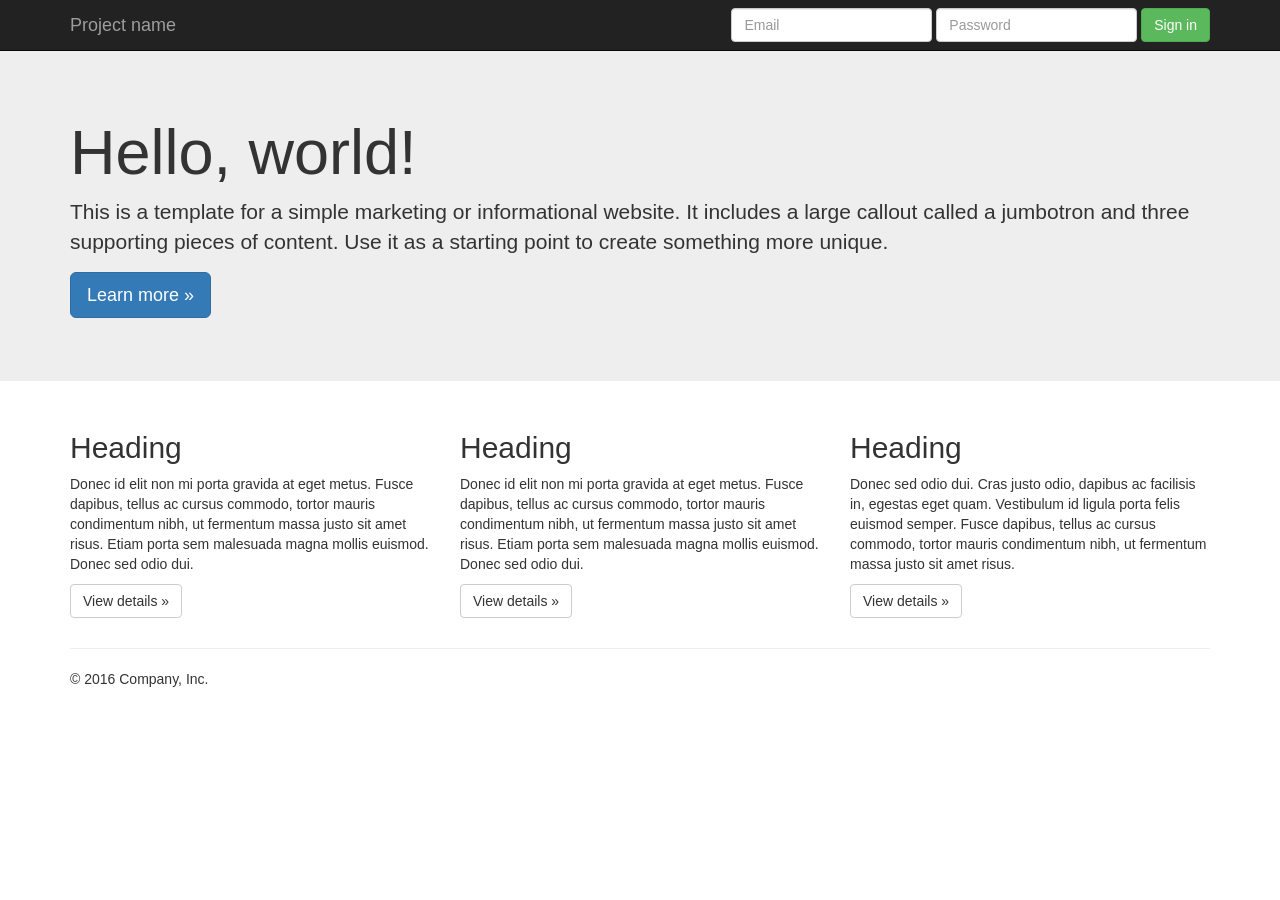
<file: static/bootstrap-3.4.1/docs/examples/jumbotron/index.html>
<!doctype html>
<html lang="en">
  <head>
    <meta charset="utf-8">
    <meta http-equiv="X-UA-Compatible" content="IE=edge">
    <meta name="viewport" content="width=device-width, initial-scale=1">
    <!-- The above 3 meta tags *must* come first in the head; any other head content must come *after* these tags -->
    <meta name="description" content="">
    <meta name="author" content="">
    <link rel="icon" href="../../favicon.ico">

    <title>Jumbotron Template for Bootstrap</title>

    <!-- Bootstrap core CSS -->
    <link href="../../dist/css/bootstrap.min.css" rel="stylesheet">

    <!-- IE10 viewport hack for Surface/desktop Windows 8 bug -->
    <link href="../../assets/css/ie10-viewport-bug-workaround.css" rel="stylesheet">

    <!-- Custom styles for this template -->
    <link href="jumbotron.css" rel="stylesheet">

    <!-- Just for debugging purposes. Don't actually copy these 2 lines! -->
    <!--[if lt IE 9]>
      <script src="../../assets/js/ie8-responsive-file-warning.js"></script><![endif]-->
    <script src="../../assets/js/ie-emulation-modes-warning.js"></script>

    <!-- HTML5 shim and Respond.js for IE8 support of HTML5 elements and media queries -->
    <!--[if lt IE 9]>
      <script src="https://oss.maxcdn.com/html5shiv/3.7.3/html5shiv.min.js"></script>
      <script src="https://oss.maxcdn.com/respond/1.4.2/respond.min.js"></script>
    <![endif]-->
  </head>

  <body>

    <nav class="navbar navbar-inverse navbar-fixed-top">
      <div class="container">
        <div class="navbar-header">
          <button type="button" class="navbar-toggle collapsed" data-toggle="collapse" data-target="#navbar" aria-expanded="false" aria-controls="navbar">
            <span class="sr-only">Toggle navigation</span>
            <span class="icon-bar"></span>
            <span class="icon-bar"></span>
            <span class="icon-bar"></span>
          </button>
          <a class="navbar-brand" href="#">Project name</a>
        </div>
        <div id="navbar" class="navbar-collapse collapse">
          <form class="navbar-form navbar-right">
            <div class="form-group">
              <input type="text" placeholder="Email" class="form-control">
            </div>
            <div class="form-group">
              <input type="password" placeholder="Password" class="form-control">
            </div>
            <button type="submit" class="btn btn-success">Sign in</button>
          </form>
        </div><!--/.navbar-collapse -->
      </div>
    </nav>

    <!-- Main jumbotron for a primary marketing message or call to action -->
    <div class="jumbotron">
      <div class="container">
        <h1>Hello, world!</h1>
        <p>This is a template for a simple marketing or informational website. It includes a large callout called a jumbotron and three supporting pieces of content. Use it as a starting point to create something more unique.</p>
        <p><a class="btn btn-primary btn-lg" href="#" role="button">Learn more &raquo;</a></p>
      </div>
    </div>

    <div class="container">
      <!-- Example row of columns -->
      <div class="row">
        <div class="col-md-4">
          <h2>Heading</h2>
          <p>Donec id elit non mi porta gravida at eget metus. Fusce dapibus, tellus ac cursus commodo, tortor mauris condimentum nibh, ut fermentum massa justo sit amet risus. Etiam porta sem malesuada magna mollis euismod. Donec sed odio dui. </p>
          <p><a class="btn btn-default" href="#" role="button">View details &raquo;</a></p>
        </div>
        <div class="col-md-4">
          <h2>Heading</h2>
          <p>Donec id elit non mi porta gravida at eget metus. Fusce dapibus, tellus ac cursus commodo, tortor mauris condimentum nibh, ut fermentum massa justo sit amet risus. Etiam porta sem malesuada magna mollis euismod. Donec sed odio dui. </p>
          <p><a class="btn btn-default" href="#" role="button">View details &raquo;</a></p>
       </div>
        <div class="col-md-4">
          <h2>Heading</h2>
          <p>Donec sed odio dui. Cras justo odio, dapibus ac facilisis in, egestas eget quam. Vestibulum id ligula porta felis euismod semper. Fusce dapibus, tellus ac cursus commodo, tortor mauris condimentum nibh, ut fermentum massa justo sit amet risus.</p>
          <p><a class="btn btn-default" href="#" role="button">View details &raquo;</a></p>
        </div>
      </div>

      <hr>

      <footer>
        <p>&copy; 2016 Company, Inc.</p>
      </footer>
    </div> <!-- /container -->


    <!-- Bootstrap core JavaScript
    ================================================== -->
    <!-- Placed at the end of the document so the pages load faster -->
    <script src="https://code.jquery.com/jquery-1.12.4.min.js" integrity="sha384-nvAa0+6Qg9clwYCGGPpDQLVpLNn0fRaROjHqs13t4Ggj3Ez50XnGQqc/r8MhnRDZ" crossorigin="anonymous"></script>
    <script>window.jQuery || document.write('<script src="../../assets/js/vendor/jquery.min.js"><\/script>')</script>
    <script src="../../dist/js/bootstrap.min.js"></script>
    <!-- IE10 viewport hack for Surface/desktop Windows 8 bug -->
    <script src="../../assets/js/ie10-viewport-bug-workaround.js"></script>
  </body>
</html>
</file>
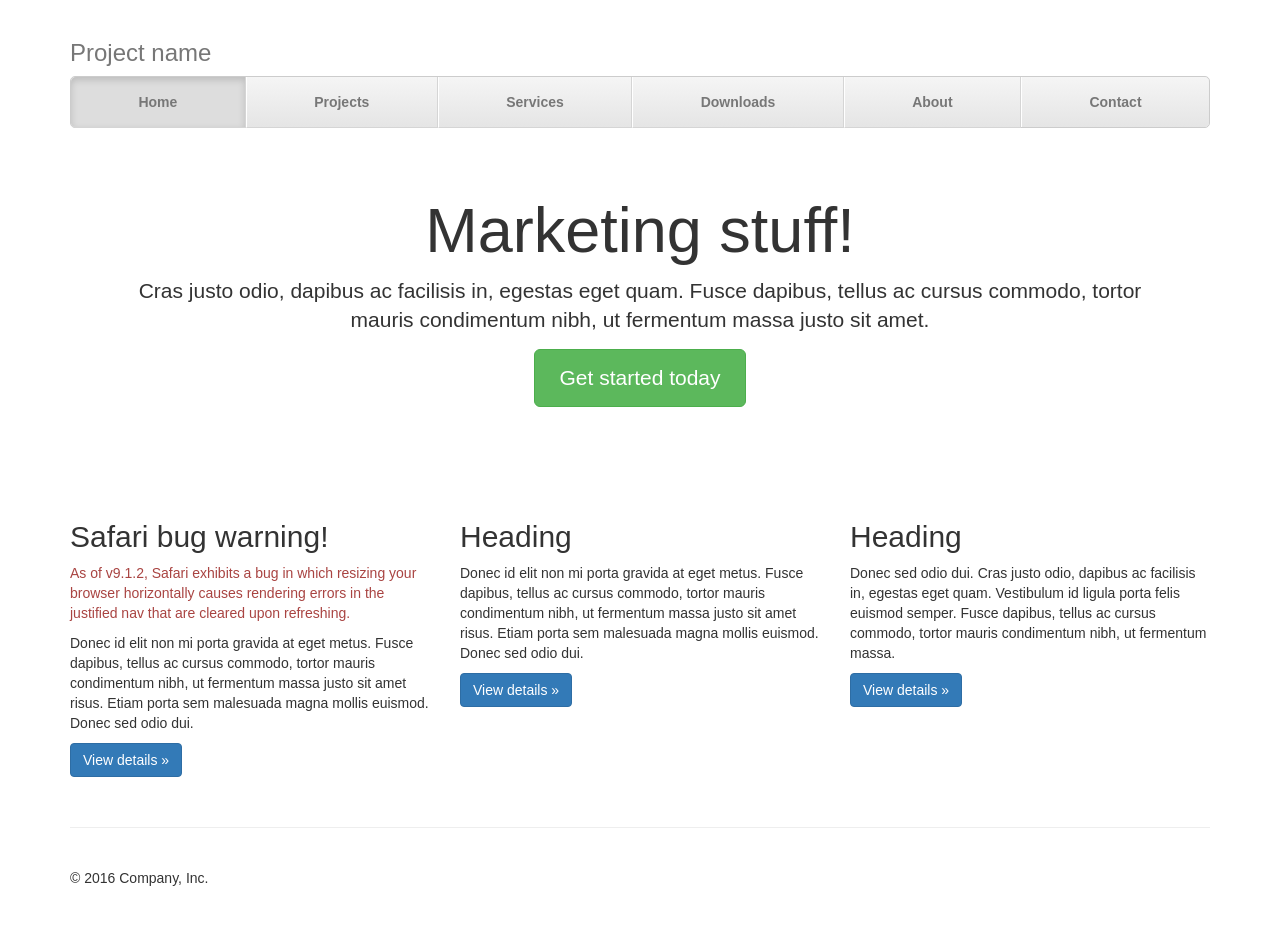
<file: static/bootstrap-3.4.1/docs/examples/justified-nav/index.html>
<!doctype html>
<html lang="en">
  <head>
    <meta charset="utf-8">
    <meta http-equiv="X-UA-Compatible" content="IE=edge">
    <meta name="viewport" content="width=device-width, initial-scale=1">
    <!-- The above 3 meta tags *must* come first in the head; any other head content must come *after* these tags -->
    <meta name="description" content="">
    <meta name="author" content="">
    <link rel="icon" href="../../favicon.ico">

    <title>Justified Nav Template for Bootstrap</title>

    <!-- Bootstrap core CSS -->
    <link href="../../dist/css/bootstrap.min.css" rel="stylesheet">

    <!-- IE10 viewport hack for Surface/desktop Windows 8 bug -->
    <link href="../../assets/css/ie10-viewport-bug-workaround.css" rel="stylesheet">

    <!-- Custom styles for this template -->
    <link href="justified-nav.css" rel="stylesheet">

    <!-- Just for debugging purposes. Don't actually copy these 2 lines! -->
    <!--[if lt IE 9]>
      <script src="../../assets/js/ie8-responsive-file-warning.js"></script><![endif]-->
    <script src="../../assets/js/ie-emulation-modes-warning.js"></script>

    <!-- HTML5 shim and Respond.js for IE8 support of HTML5 elements and media queries -->
    <!--[if lt IE 9]>
      <script src="https://oss.maxcdn.com/html5shiv/3.7.3/html5shiv.min.js"></script>
      <script src="https://oss.maxcdn.com/respond/1.4.2/respond.min.js"></script>
    <![endif]-->
  </head>

  <body>

    <div class="container">

      <!-- The justified navigation menu is meant for single line per list item.
           Multiple lines will require custom code not provided by Bootstrap. -->
      <div class="masthead">
        <h3 class="text-muted">Project name</h3>
        <nav>
          <ul class="nav nav-justified">
            <li class="active"><a href="#">Home</a></li>
            <li><a href="#">Projects</a></li>
            <li><a href="#">Services</a></li>
            <li><a href="#">Downloads</a></li>
            <li><a href="#">About</a></li>
            <li><a href="#">Contact</a></li>
          </ul>
        </nav>
      </div>

      <!-- Jumbotron -->
      <div class="jumbotron">
        <h1>Marketing stuff!</h1>
        <p class="lead">Cras justo odio, dapibus ac facilisis in, egestas eget quam. Fusce dapibus, tellus ac cursus commodo, tortor mauris condimentum nibh, ut fermentum massa justo sit amet.</p>
        <p><a class="btn btn-lg btn-success" href="#" role="button">Get started today</a></p>
      </div>

      <!-- Example row of columns -->
      <div class="row">
        <div class="col-lg-4">
          <h2>Safari bug warning!</h2>
          <p class="text-danger">As of v9.1.2, Safari exhibits a bug in which resizing your browser horizontally causes rendering errors in the justified nav that are cleared upon refreshing.</p>
          <p>Donec id elit non mi porta gravida at eget metus. Fusce dapibus, tellus ac cursus commodo, tortor mauris condimentum nibh, ut fermentum massa justo sit amet risus. Etiam porta sem malesuada magna mollis euismod. Donec sed odio dui. </p>
          <p><a class="btn btn-primary" href="#" role="button">View details &raquo;</a></p>
        </div>
        <div class="col-lg-4">
          <h2>Heading</h2>
          <p>Donec id elit non mi porta gravida at eget metus. Fusce dapibus, tellus ac cursus commodo, tortor mauris condimentum nibh, ut fermentum massa justo sit amet risus. Etiam porta sem malesuada magna mollis euismod. Donec sed odio dui. </p>
          <p><a class="btn btn-primary" href="#" role="button">View details &raquo;</a></p>
       </div>
        <div class="col-lg-4">
          <h2>Heading</h2>
          <p>Donec sed odio dui. Cras justo odio, dapibus ac facilisis in, egestas eget quam. Vestibulum id ligula porta felis euismod semper. Fusce dapibus, tellus ac cursus commodo, tortor mauris condimentum nibh, ut fermentum massa.</p>
          <p><a class="btn btn-primary" href="#" role="button">View details &raquo;</a></p>
        </div>
      </div>

      <!-- Site footer -->
      <footer class="footer">
        <p>&copy; 2016 Company, Inc.</p>
      </footer>

    </div> <!-- /container -->


    <!-- IE10 viewport hack for Surface/desktop Windows 8 bug -->
    <script src="../../assets/js/ie10-viewport-bug-workaround.js"></script>
  </body>
</html>
</file>
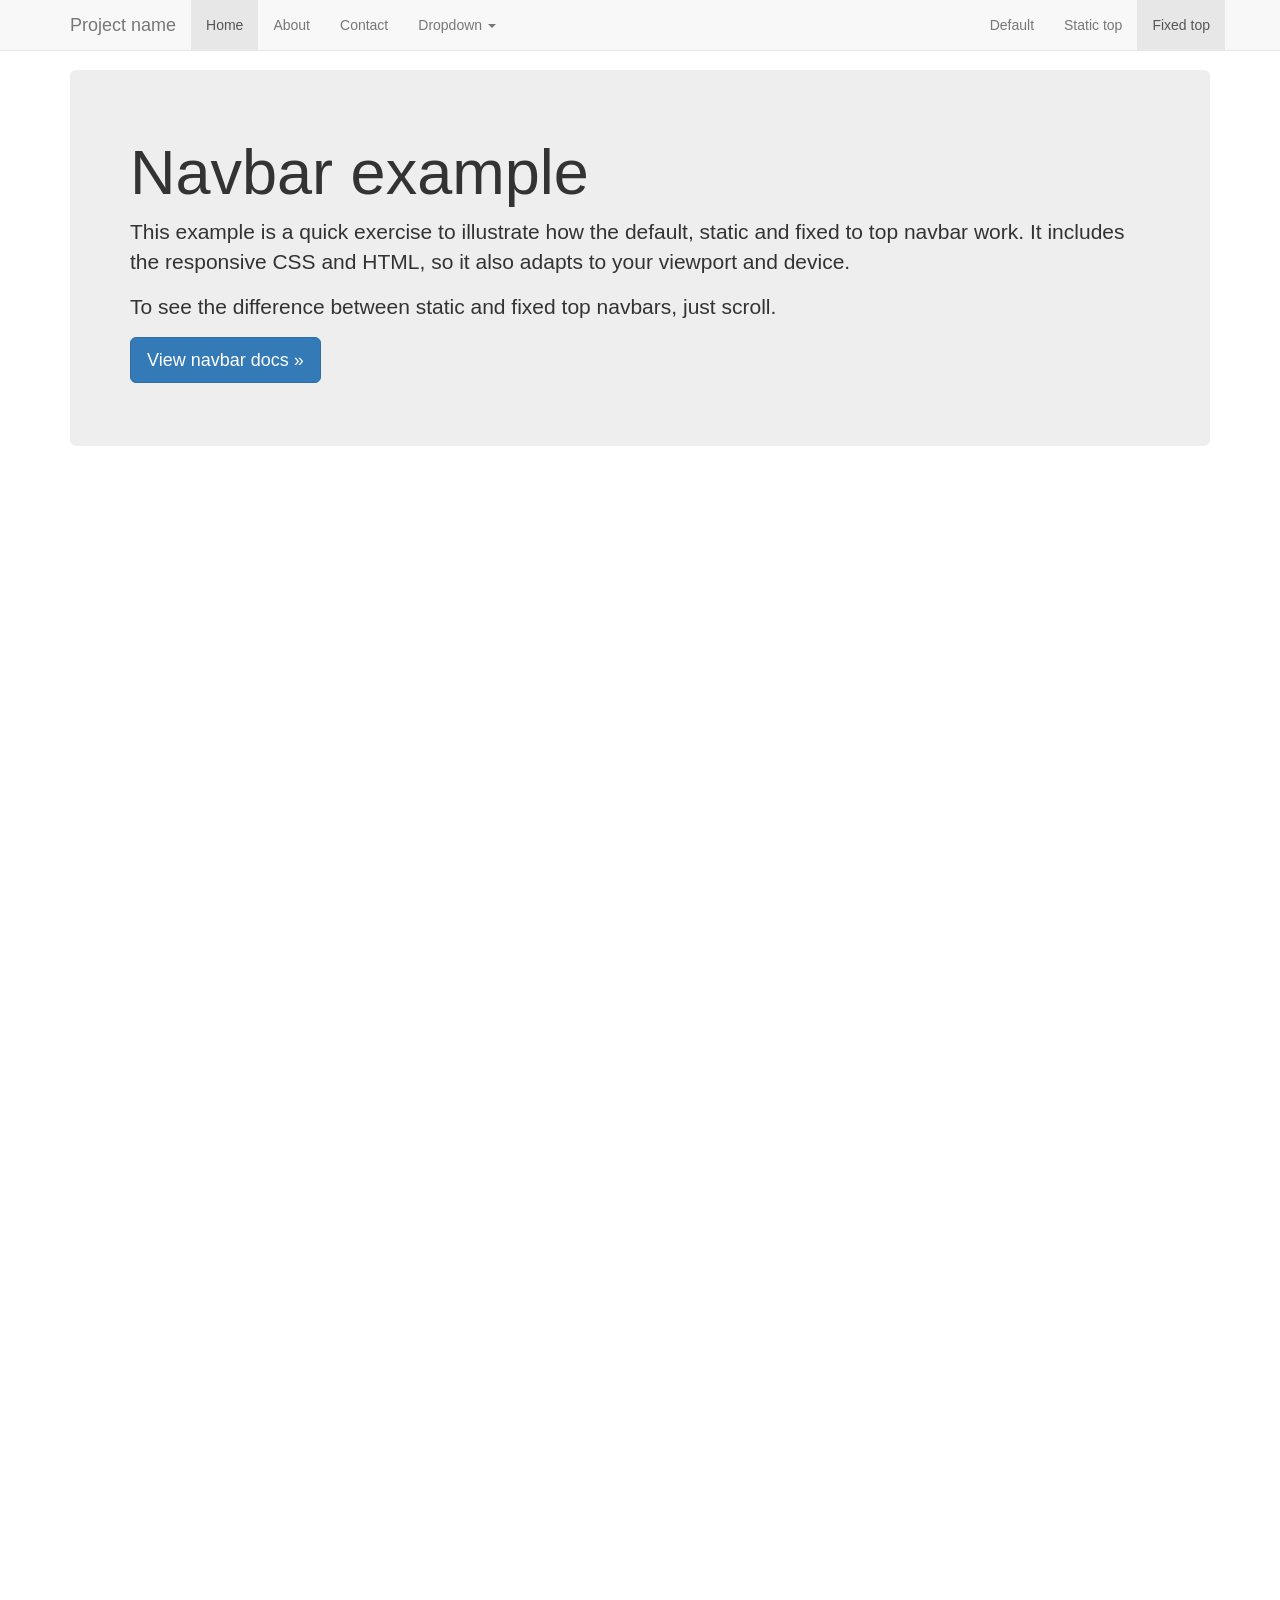
<file: static/bootstrap-3.4.1/docs/examples/navbar-fixed-top/index.html>
<!doctype html>
<html lang="en">
  <head>
    <meta charset="utf-8">
    <meta http-equiv="X-UA-Compatible" content="IE=edge">
    <meta name="viewport" content="width=device-width, initial-scale=1">
    <!-- The above 3 meta tags *must* come first in the head; any other head content must come *after* these tags -->
    <meta name="description" content="">
    <meta name="author" content="">
    <link rel="icon" href="../../favicon.ico">

    <title>Fixed Top Navbar Example for Bootstrap</title>

    <!-- Bootstrap core CSS -->
    <link href="../../dist/css/bootstrap.min.css" rel="stylesheet">

    <!-- IE10 viewport hack for Surface/desktop Windows 8 bug -->
    <link href="../../assets/css/ie10-viewport-bug-workaround.css" rel="stylesheet">

    <!-- Custom styles for this template -->
    <link href="navbar-fixed-top.css" rel="stylesheet">

    <!-- Just for debugging purposes. Don't actually copy these 2 lines! -->
    <!--[if lt IE 9]>
      <script src="../../assets/js/ie8-responsive-file-warning.js"></script><![endif]-->
    <script src="../../assets/js/ie-emulation-modes-warning.js"></script>

    <!-- HTML5 shim and Respond.js for IE8 support of HTML5 elements and media queries -->
    <!--[if lt IE 9]>
      <script src="https://oss.maxcdn.com/html5shiv/3.7.3/html5shiv.min.js"></script>
      <script src="https://oss.maxcdn.com/respond/1.4.2/respond.min.js"></script>
    <![endif]-->
  </head>

  <body>

    <!-- Fixed navbar -->
    <nav class="navbar navbar-default navbar-fixed-top">
      <div class="container">
        <div class="navbar-header">
          <button type="button" class="navbar-toggle collapsed" data-toggle="collapse" data-target="#navbar" aria-expanded="false" aria-controls="navbar">
            <span class="sr-only">Toggle navigation</span>
            <span class="icon-bar"></span>
            <span class="icon-bar"></span>
            <span class="icon-bar"></span>
          </button>
          <a class="navbar-brand" href="#">Project name</a>
        </div>
        <div id="navbar" class="navbar-collapse collapse">
          <ul class="nav navbar-nav">
            <li class="active"><a href="#">Home</a></li>
            <li><a href="#">About</a></li>
            <li><a href="#">Contact</a></li>
            <li class="dropdown">
              <a href="#" class="dropdown-toggle" data-toggle="dropdown" role="button" aria-haspopup="true" aria-expanded="false">Dropdown <span class="caret"></span></a>
              <ul class="dropdown-menu">
                <li><a href="#">Action</a></li>
                <li><a href="#">Another action</a></li>
                <li><a href="#">Something else here</a></li>
                <li role="separator" class="divider"></li>
                <li class="dropdown-header">Nav header</li>
                <li><a href="#">Separated link</a></li>
                <li><a href="#">One more separated link</a></li>
              </ul>
            </li>
          </ul>
          <ul class="nav navbar-nav navbar-right">
            <li><a href="../navbar/">Default</a></li>
            <li><a href="../navbar-static-top/">Static top</a></li>
            <li class="active"><a href="./">Fixed top <span class="sr-only">(current)</span></a></li>
          </ul>
        </div><!--/.nav-collapse -->
      </div>
    </nav>

    <div class="container">

      <!-- Main component for a primary marketing message or call to action -->
      <div class="jumbotron">
        <h1>Navbar example</h1>
        <p>This example is a quick exercise to illustrate how the default, static and fixed to top navbar work. It includes the responsive CSS and HTML, so it also adapts to your viewport and device.</p>
        <p>To see the difference between static and fixed top navbars, just scroll.</p>
        <p>
          <a class="btn btn-lg btn-primary" href="../../components/#navbar" role="button">View navbar docs &raquo;</a>
        </p>
      </div>

    </div> <!-- /container -->


    <!-- Bootstrap core JavaScript
    ================================================== -->
    <!-- Placed at the end of the document so the pages load faster -->
    <script src="https://code.jquery.com/jquery-1.12.4.min.js" integrity="sha384-nvAa0+6Qg9clwYCGGPpDQLVpLNn0fRaROjHqs13t4Ggj3Ez50XnGQqc/r8MhnRDZ" crossorigin="anonymous"></script>
    <script>window.jQuery || document.write('<script src="../../assets/js/vendor/jquery.min.js"><\/script>')</script>
    <script src="../../dist/js/bootstrap.min.js"></script>
    <!-- IE10 viewport hack for Surface/desktop Windows 8 bug -->
    <script src="../../assets/js/ie10-viewport-bug-workaround.js"></script>
  </body>
</html>
</file>
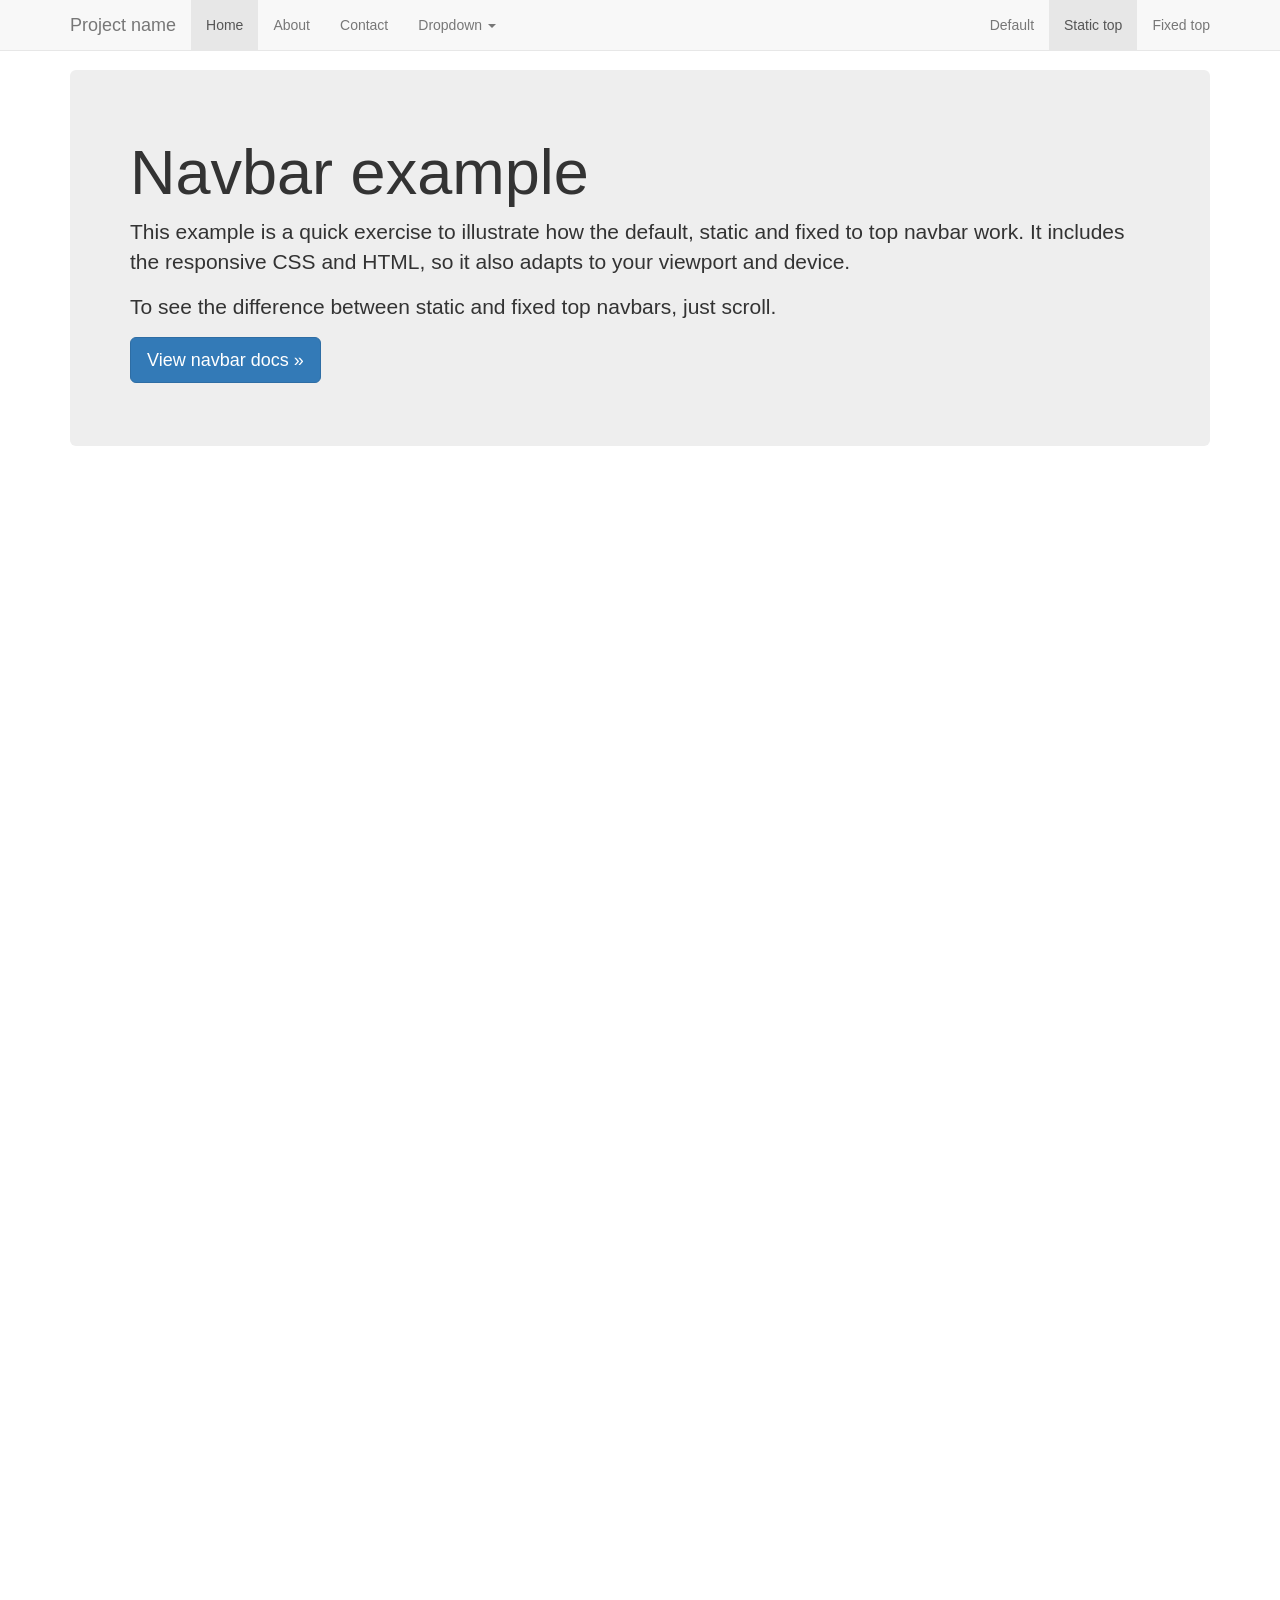
<file: static/bootstrap-3.4.1/docs/examples/navbar-static-top/index.html>
<!doctype html>
<html lang="en">
  <head>
    <meta charset="utf-8">
    <meta http-equiv="X-UA-Compatible" content="IE=edge">
    <meta name="viewport" content="width=device-width, initial-scale=1">
    <!-- The above 3 meta tags *must* come first in the head; any other head content must come *after* these tags -->
    <meta name="description" content="">
    <meta name="author" content="">
    <link rel="icon" href="../../favicon.ico">

    <title>Static Top Navbar Example for Bootstrap</title>

    <!-- Bootstrap core CSS -->
    <link href="../../dist/css/bootstrap.min.css" rel="stylesheet">

    <!-- IE10 viewport hack for Surface/desktop Windows 8 bug -->
    <link href="../../assets/css/ie10-viewport-bug-workaround.css" rel="stylesheet">

    <!-- Custom styles for this template -->
    <link href="navbar-static-top.css" rel="stylesheet">

    <!-- Just for debugging purposes. Don't actually copy these 2 lines! -->
    <!--[if lt IE 9]>
      <script src="../../assets/js/ie8-responsive-file-warning.js"></script><![endif]-->
    <script src="../../assets/js/ie-emulation-modes-warning.js"></script>

    <!-- HTML5 shim and Respond.js for IE8 support of HTML5 elements and media queries -->
    <!--[if lt IE 9]>
      <script src="https://oss.maxcdn.com/html5shiv/3.7.3/html5shiv.min.js"></script>
      <script src="https://oss.maxcdn.com/respond/1.4.2/respond.min.js"></script>
    <![endif]-->
  </head>

  <body>

    <!-- Static navbar -->
    <nav class="navbar navbar-default navbar-static-top">
      <div class="container">
        <div class="navbar-header">
          <button type="button" class="navbar-toggle collapsed" data-toggle="collapse" data-target="#navbar" aria-expanded="false" aria-controls="navbar">
            <span class="sr-only">Toggle navigation</span>
            <span class="icon-bar"></span>
            <span class="icon-bar"></span>
            <span class="icon-bar"></span>
          </button>
          <a class="navbar-brand" href="#">Project name</a>
        </div>
        <div id="navbar" class="navbar-collapse collapse">
          <ul class="nav navbar-nav">
            <li class="active"><a href="#">Home</a></li>
            <li><a href="#">About</a></li>
            <li><a href="#">Contact</a></li>
            <li class="dropdown">
              <a href="#" class="dropdown-toggle" data-toggle="dropdown" role="button" aria-haspopup="true" aria-expanded="false">Dropdown <span class="caret"></span></a>
              <ul class="dropdown-menu">
                <li><a href="#">Action</a></li>
                <li><a href="#">Another action</a></li>
                <li><a href="#">Something else here</a></li>
                <li role="separator" class="divider"></li>
                <li class="dropdown-header">Nav header</li>
                <li><a href="#">Separated link</a></li>
                <li><a href="#">One more separated link</a></li>
              </ul>
            </li>
          </ul>
          <ul class="nav navbar-nav navbar-right">
            <li><a href="../navbar/">Default</a></li>
            <li class="active"><a href="./">Static top <span class="sr-only">(current)</span></a></li>
            <li><a href="../navbar-fixed-top/">Fixed top</a></li>
          </ul>
        </div><!--/.nav-collapse -->
      </div>
    </nav>


    <div class="container">

      <!-- Main component for a primary marketing message or call to action -->
      <div class="jumbotron">
        <h1>Navbar example</h1>
        <p>This example is a quick exercise to illustrate how the default, static and fixed to top navbar work. It includes the responsive CSS and HTML, so it also adapts to your viewport and device.</p>
        <p>To see the difference between static and fixed top navbars, just scroll.</p>
        <p>
          <a class="btn btn-lg btn-primary" href="../../components/#navbar" role="button">View navbar docs &raquo;</a>
        </p>
      </div>

    </div> <!-- /container -->


    <!-- Bootstrap core JavaScript
    ================================================== -->
    <!-- Placed at the end of the document so the pages load faster -->
    <script src="https://code.jquery.com/jquery-1.12.4.min.js" integrity="sha384-nvAa0+6Qg9clwYCGGPpDQLVpLNn0fRaROjHqs13t4Ggj3Ez50XnGQqc/r8MhnRDZ" crossorigin="anonymous"></script>
    <script>window.jQuery || document.write('<script src="../../assets/js/vendor/jquery.min.js"><\/script>')</script>
    <script src="../../dist/js/bootstrap.min.js"></script>
    <!-- IE10 viewport hack for Surface/desktop Windows 8 bug -->
    <script src="../../assets/js/ie10-viewport-bug-workaround.js"></script>
  </body>
</html>
</file>
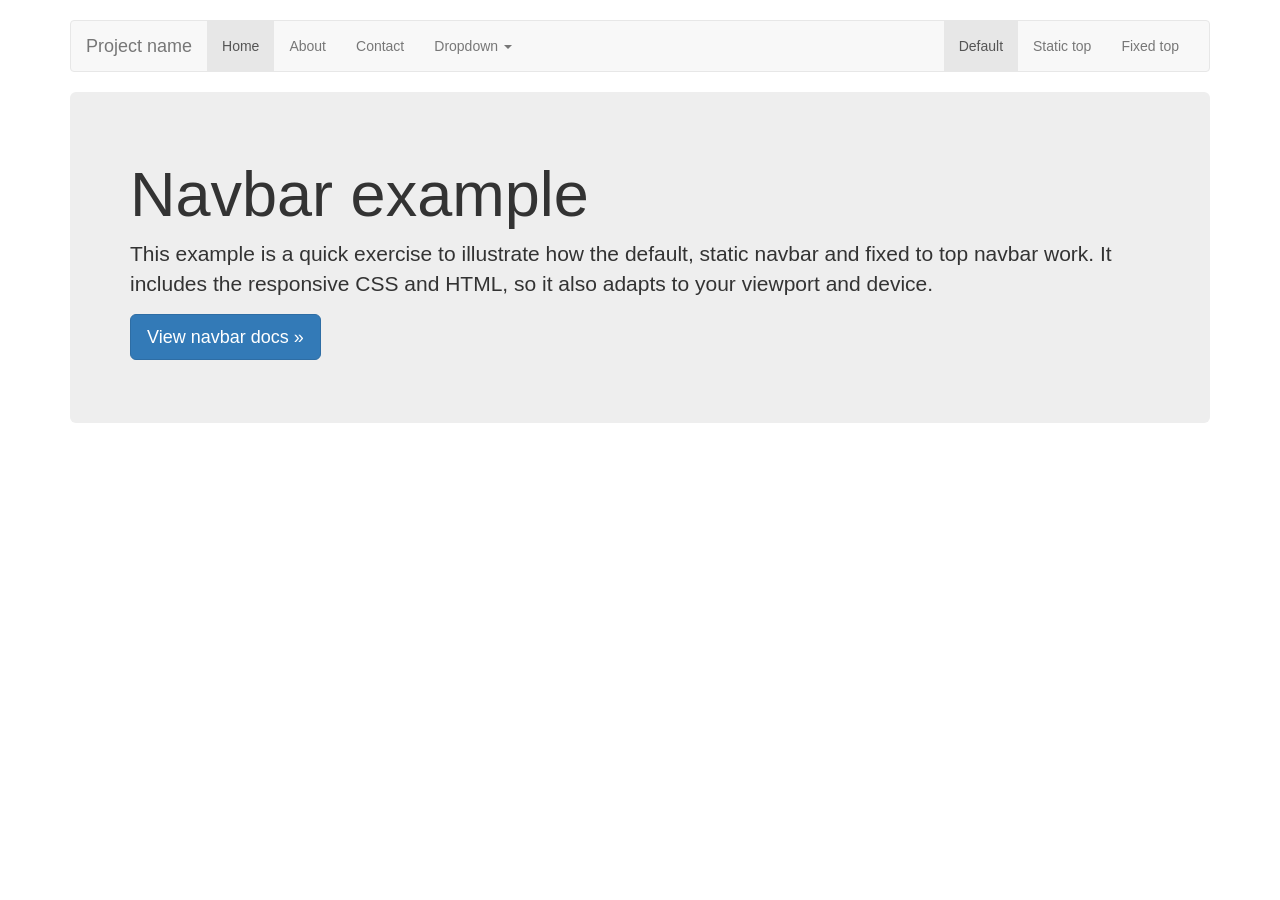
<file: static/bootstrap-3.4.1/docs/examples/navbar/index.html>
<!doctype html>
<html lang="en">
  <head>
    <meta charset="utf-8">
    <meta http-equiv="X-UA-Compatible" content="IE=edge">
    <meta name="viewport" content="width=device-width, initial-scale=1">
    <!-- The above 3 meta tags *must* come first in the head; any other head content must come *after* these tags -->
    <meta name="description" content="">
    <meta name="author" content="">
    <link rel="icon" href="../../favicon.ico">

    <title>Navbar Template for Bootstrap</title>

    <!-- Bootstrap core CSS -->
    <link href="../../dist/css/bootstrap.min.css" rel="stylesheet">

    <!-- IE10 viewport hack for Surface/desktop Windows 8 bug -->
    <link href="../../assets/css/ie10-viewport-bug-workaround.css" rel="stylesheet">

    <!-- Custom styles for this template -->
    <link href="navbar.css" rel="stylesheet">

    <!-- Just for debugging purposes. Don't actually copy these 2 lines! -->
    <!--[if lt IE 9]>
      <script src="../../assets/js/ie8-responsive-file-warning.js"></script><![endif]-->
    <script src="../../assets/js/ie-emulation-modes-warning.js"></script>

    <!-- HTML5 shim and Respond.js for IE8 support of HTML5 elements and media queries -->
    <!--[if lt IE 9]>
      <script src="https://oss.maxcdn.com/html5shiv/3.7.3/html5shiv.min.js"></script>
      <script src="https://oss.maxcdn.com/respond/1.4.2/respond.min.js"></script>
    <![endif]-->
  </head>

  <body>

    <div class="container">

      <!-- Static navbar -->
      <nav class="navbar navbar-default">
        <div class="container-fluid">
          <div class="navbar-header">
            <button type="button" class="navbar-toggle collapsed" data-toggle="collapse" data-target="#navbar" aria-expanded="false" aria-controls="navbar">
              <span class="sr-only">Toggle navigation</span>
              <span class="icon-bar"></span>
              <span class="icon-bar"></span>
              <span class="icon-bar"></span>
            </button>
            <a class="navbar-brand" href="#">Project name</a>
          </div>
          <div id="navbar" class="navbar-collapse collapse">
            <ul class="nav navbar-nav">
              <li class="active"><a href="#">Home</a></li>
              <li><a href="#">About</a></li>
              <li><a href="#">Contact</a></li>
              <li class="dropdown">
                <a href="#" class="dropdown-toggle" data-toggle="dropdown" role="button" aria-haspopup="true" aria-expanded="false">Dropdown <span class="caret"></span></a>
                <ul class="dropdown-menu">
                  <li><a href="#">Action</a></li>
                  <li><a href="#">Another action</a></li>
                  <li><a href="#">Something else here</a></li>
                  <li role="separator" class="divider"></li>
                  <li class="dropdown-header">Nav header</li>
                  <li><a href="#">Separated link</a></li>
                  <li><a href="#">One more separated link</a></li>
                </ul>
              </li>
            </ul>
            <ul class="nav navbar-nav navbar-right">
              <li class="active"><a href="">Default <span class="sr-only">(current)</span></a></li>
              <li><a href="../navbar-static-top">Static top</a></li>
              <li><a href="../navbar-fixed-top">Fixed top</a></li>
            </ul>
          </div><!--/.nav-collapse -->
        </div><!--/.container-fluid -->
      </nav>

      <!-- Main component for a primary marketing message or call to action -->
      <div class="jumbotron">
        <h1>Navbar example</h1>
        <p>This example is a quick exercise to illustrate how the default, static navbar and fixed to top navbar work. It includes the responsive CSS and HTML, so it also adapts to your viewport and device.</p>
        <p>
          <a class="btn btn-lg btn-primary" href="../../components/#navbar" role="button">View navbar docs &raquo;</a>
        </p>
      </div>

    </div> <!-- /container -->


    <!-- Bootstrap core JavaScript
    ================================================== -->
    <!-- Placed at the end of the document so the pages load faster -->
    <script src="https://code.jquery.com/jquery-1.12.4.min.js" integrity="sha384-nvAa0+6Qg9clwYCGGPpDQLVpLNn0fRaROjHqs13t4Ggj3Ez50XnGQqc/r8MhnRDZ" crossorigin="anonymous"></script>
    <script>window.jQuery || document.write('<script src="../../assets/js/vendor/jquery.min.js"><\/script>')</script>
    <script src="../../dist/js/bootstrap.min.js"></script>
    <!-- IE10 viewport hack for Surface/desktop Windows 8 bug -->
    <script src="../../assets/js/ie10-viewport-bug-workaround.js"></script>
  </body>
</html>
</file>
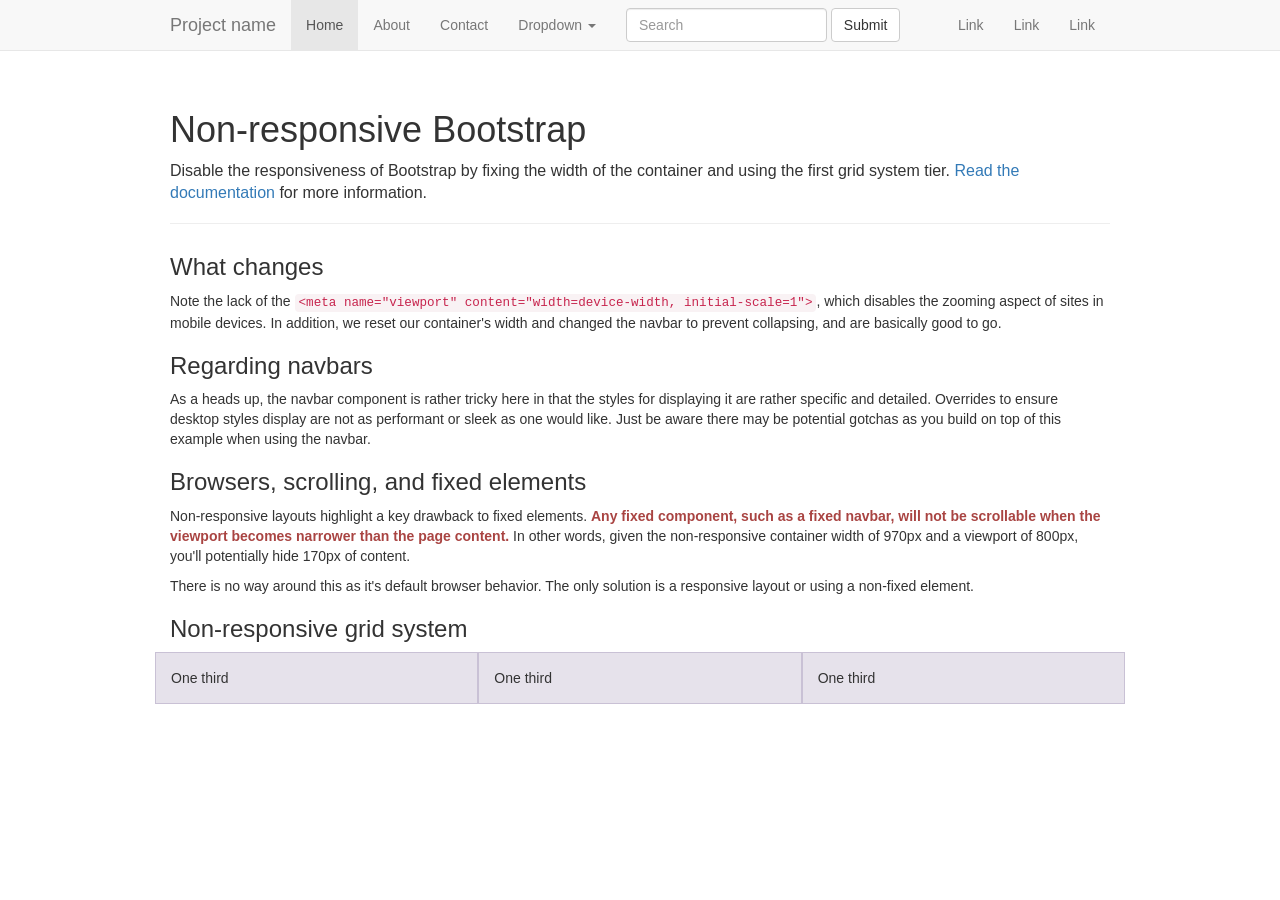
<file: static/bootstrap-3.4.1/docs/examples/non-responsive/index.html>
<!doctype html>
<html lang="en">
  <head>
    <meta charset="utf-8">
    <meta http-equiv="X-UA-Compatible" content="IE=edge">
    <!-- The above 2 meta tags *must* come first in the head; any other head content must come *after* these tags -->
    <meta name="description" content="">
    <meta name="author" content="">

    <!-- Note there is no responsive meta tag here -->

    <link rel="icon" href="../../favicon.ico">

    <title>Non-responsive Template for Bootstrap</title>

    <!-- Bootstrap core CSS -->
    <link href="../../dist/css/bootstrap.min.css" rel="stylesheet">

    <!-- IE10 viewport hack for Surface/desktop Windows 8 bug -->
    <link href="../../assets/css/ie10-viewport-bug-workaround.css" rel="stylesheet">

    <!-- Custom styles for this template -->
    <link href="non-responsive.css" rel="stylesheet">

    <!-- Just for debugging purposes. Don't actually copy these 2 lines! -->
    <!--[if lt IE 9]>
      <script src="../../assets/js/ie8-responsive-file-warning.js"></script><![endif]-->
    <script src="../../assets/js/ie-emulation-modes-warning.js"></script>

    <!-- HTML5 shim and Respond.js for IE8 support of HTML5 elements and media queries -->
    <!--[if lt IE 9]>
      <script src="https://oss.maxcdn.com/html5shiv/3.7.3/html5shiv.min.js"></script>
      <script src="https://oss.maxcdn.com/respond/1.4.2/respond.min.js"></script>
    <![endif]-->
  </head>

  <body>

    <!-- Fixed navbar -->
    <nav class="navbar navbar-default navbar-fixed-top">
      <div class="container">
        <div class="navbar-header">
          <!-- The mobile navbar-toggle button can be safely removed since you do not need it in a non-responsive implementation -->
          <a class="navbar-brand" href="#">Project name</a>
        </div>
        <!-- Note that the .navbar-collapse and .collapse classes have been removed from the #navbar -->
        <div id="navbar">
          <ul class="nav navbar-nav">
            <li class="active"><a href="#">Home</a></li>
            <li><a href="#">About</a></li>
            <li><a href="#">Contact</a></li>
            <li class="dropdown">
              <a href="#" class="dropdown-toggle" data-toggle="dropdown" role="button" aria-haspopup="true" aria-expanded="false">Dropdown <span class="caret"></span></a>
              <ul class="dropdown-menu">
                <li><a href="#">Action</a></li>
                <li><a href="#">Another action</a></li>
                <li><a href="#">Something else here</a></li>
                <li role="separator" class="divider"></li>
                <li class="dropdown-header">Nav header</li>
                <li><a href="#">Separated link</a></li>
                <li><a href="#">One more separated link</a></li>
              </ul>
            </li>
          </ul>
          <form class="navbar-form navbar-left">
            <div class="form-group">
              <input type="text" class="form-control" placeholder="Search">
            </div>
            <button type="submit" class="btn btn-default">Submit</button>
          </form>
          <ul class="nav navbar-nav navbar-right">
            <li><a href="#">Link</a></li>
            <li><a href="#">Link</a></li>
            <li><a href="#">Link</a></li>
          </ul>
        </div><!--/.nav-collapse -->
      </div>
    </nav>

    <div class="container">

      <div class="page-header">
        <h1>Non-responsive Bootstrap</h1>
        <p class="lead">Disable the responsiveness of Bootstrap by fixing the width of the container and using the first grid system tier. <a href="../../getting-started/#disable-responsive">Read the documentation</a> for more information.</p>
      </div>

      <h3>What changes</h3>
      <p>Note the lack of the <code>&lt;meta name="viewport" content="width=device-width, initial-scale=1"&gt;</code>, which disables the zooming aspect of sites in mobile devices. In addition, we reset our container's width and changed the navbar to prevent collapsing, and are basically good to go.</p>

      <h3>Regarding navbars</h3>
      <p>As a heads up, the navbar component is rather tricky here in that the styles for displaying it are rather specific and detailed. Overrides to ensure desktop styles display are not as performant or sleek as one would like. Just be aware there may be potential gotchas as you build on top of this example when using the navbar.</p>

      <h3>Browsers, scrolling, and fixed elements</h3>
      <p>Non-responsive layouts highlight a key drawback to fixed elements. <strong class="text-danger">Any fixed component, such as a fixed navbar, will not be scrollable when the viewport becomes narrower than the page content.</strong> In other words, given the non-responsive container width of 970px and a viewport of 800px, you'll potentially hide 170px of content.</p>
      <p>There is no way around this as it's default browser behavior. The only solution is a responsive layout or using a non-fixed element.</p>

      <h3>Non-responsive grid system</h3>
      <div class="row">
        <div class="col-xs-4">One third</div>
        <div class="col-xs-4">One third</div>
        <div class="col-xs-4">One third</div>
      </div>

    </div> <!-- /container -->


    <!-- Bootstrap core JavaScript
    ================================================== -->
    <!-- Placed at the end of the document so the pages load faster -->
    <script src="https://code.jquery.com/jquery-1.12.4.min.js" integrity="sha384-nvAa0+6Qg9clwYCGGPpDQLVpLNn0fRaROjHqs13t4Ggj3Ez50XnGQqc/r8MhnRDZ" crossorigin="anonymous"></script>
    <script>window.jQuery || document.write('<script src="../../assets/js/vendor/jquery.min.js"><\/script>')</script>
    <script src="../../dist/js/bootstrap.min.js"></script>
    <!-- IE10 viewport hack for Surface/desktop Windows 8 bug -->
    <script src="../../assets/js/ie10-viewport-bug-workaround.js"></script>
  </body>
</html>
</file>
<file: static/bootstrap-3.4.1/docs/examples/blog/blog.css>
/* stylelint-disable selector-list-comma-newline-after, property-no-vendor-prefix */

/*
 * Globals
 */

body {
  font-family: Georgia, "Times New Roman", Times, serif;
  color: #555;
}

h1, .h1,
h2, .h2,
h3, .h3,
h4, .h4,
h5, .h5,
h6, .h6 {
  margin-top: 0;
  font-family: "Helvetica Neue", Helvetica, Arial, sans-serif;
  font-weight: 400;
  color: #333;
}


/*
 * Override Bootstrap's default container.
 */

@media (min-width: 1200px) {
  .container {
    width: 970px;
  }
}


/*
 * Masthead for nav
 */

.blog-masthead {
  background-color: #428bca;
  -webkit-box-shadow: inset 0 -2px 5px rgba(0, 0, 0, .1);
  box-shadow: inset 0 -2px 5px rgba(0, 0, 0, .1);
}

/* Nav links */
.blog-nav-item {
  position: relative;
  display: inline-block;
  padding: 10px;
  font-weight: 500;
  color: #cdddeb;
}
.blog-nav-item:hover,
.blog-nav-item:focus {
  color: #fff;
  text-decoration: none;
}

/* Active state gets a caret at the bottom */
.blog-nav .active {
  color: #fff;
}
.blog-nav .active:after {
  position: absolute;
  bottom: 0;
  left: 50%;
  width: 0;
  height: 0;
  margin-left: -5px;
  vertical-align: middle;
  content: " ";
  border-right: 5px solid transparent;
  border-bottom: 5px solid;
  border-left: 5px solid transparent;
}


/*
 * Blog name and description
 */

.blog-header {
  padding-top: 20px;
  padding-bottom: 20px;
}
.blog-title {
  margin-top: 30px;
  margin-bottom: 0;
  font-size: 60px;
  font-weight: 400;
}
.blog-description {
  font-size: 20px;
  color: #999;
}


/*
 * Main column and sidebar layout
 */

.blog-main {
  font-size: 18px;
  line-height: 1.5;
}

/* Sidebar modules for boxing content */
.sidebar-module {
  padding: 15px;
  margin: 0 -15px 15px;
}
.sidebar-module-inset {
  padding: 15px;
  background-color: #f5f5f5;
  border-radius: 4px;
}
.sidebar-module-inset p:last-child,
.sidebar-module-inset ul:last-child,
.sidebar-module-inset ol:last-child {
  margin-bottom: 0;
}


/* Pagination */
.pager {
  margin-bottom: 60px;
  text-align: left;
}
.pager > li > a {
  width: 140px;
  padding: 10px 20px;
  text-align: center;
  border-radius: 30px;
}


/*
 * Blog posts
 */

.blog-post {
  margin-bottom: 60px;
}
.blog-post-title {
  margin-bottom: 5px;
  font-size: 40px;
}
.blog-post-meta {
  margin-bottom: 20px;
  color: #999;
}


/*
 * Footer
 */

.blog-footer {
  padding: 40px 0;
  color: #999;
  text-align: center;
  background-color: #f9f9f9;
  border-top: 1px solid #e5e5e5;
}
.blog-footer p:last-child {
  margin-bottom: 0;
}
</file>
<file: static/bootstrap-3.4.1/docs/examples/carousel/carousel.css>
/* GLOBAL STYLES
 * Padding below the footer and lighter body text
* -------------------------------------------------- */

body {
  padding-bottom: 40px;
  color: #5a5a5a;
}


/* CUSTOMIZE THE NAVBAR
-------------------------------------------------- */

/* Special class on .container surrounding .navbar, used for positioning it into place. */
.navbar-wrapper {
  position: absolute;
  top: 0;
  right: 0;
  left: 0;
  z-index: 20;
}

/* Flip around the padding for proper display in narrow viewports */
.navbar-wrapper > .container {
  padding-right: 0;
  padding-left: 0;
}
.navbar-wrapper .navbar {
  padding-right: 15px;
  padding-left: 15px;
}
.navbar-wrapper .navbar .container {
  width: auto;
}


/* CUSTOMIZE THE CAROUSEL
-------------------------------------------------- */

/* Carousel base class */
.carousel {
  height: 500px;
  margin-bottom: 60px;
}
.carousel-caption {
  z-index: 10; /* Since positioning the image, we need to help out the caption */
}

/* Declare heights because of positioning of img element */
.carousel .item {
  height: 500px;
  background-color: #777;
}
.carousel-inner > .item > img {
  position: absolute;
  top: 0;
  left: 0;
  min-width: 100%;
  height: 500px;
}


/* MARKETING CONTENT
-------------------------------------------------- */

/* Center align the text within the three columns below the carousel */
.marketing .col-lg-4 {
  margin-bottom: 20px;
  text-align: center;
}
.marketing h2 {
  font-weight: 400;
}
.marketing .col-lg-4 p {
  margin-right: 10px;
  margin-left: 10px;
}


/* Featurettes
------------------------- */

.featurette-divider {
  margin: 80px 0; /* Space out the Bootstrap <hr> more */
}

/* Thin out the marketing headings */
.featurette-heading {
  font-weight: 300;
  line-height: 1;
  letter-spacing: -1px;
}


/* RESPONSIVE CSS
-------------------------------------------------- */

@media (min-width: 768px) {
  /* Navbar positioning foo */
  .navbar-wrapper {
    margin-top: 20px;
  }
  .navbar-wrapper .container {
    padding-right: 15px;
    padding-left: 15px;
  }
  .navbar-wrapper .navbar {
    padding-right: 0;
    padding-left: 0;
    border-radius: 4px; /* The navbar becomes detached from the top, so we round the corners */
  }

  /* Bump up size of carousel content */
  .carousel-caption p {
    margin-bottom: 20px;
    font-size: 21px;
    line-height: 1.4;
  }

  .featurette-heading {
    font-size: 50px;
  }
}

@media (min-width: 992px) {
  .featurette-heading {
    margin-top: 120px;
  }
}
</file>
<file: static/bootstrap-3.4.1/docs/examples/cover/cover.css>
/* stylelint-disable property-no-vendor-prefix */

/*
 * Globals
 */

/* Links */
a,
a:focus,
a:hover {
  color: #fff;
}

/* Custom default button */
.btn-default,
.btn-default:hover,
.btn-default:focus {
  color: #333;
  text-shadow: none; /* Prevent inheritance from `body` */
  background-color: #fff;
  border: 1px solid #fff;
}


/*
 * Base structure
 */

html,
body {
  height: 100%;
  background-color: #333;
}
body {
  color: #fff;
  text-align: center;
  text-shadow: 0 1px 3px rgba(0, 0, 0, .5);
}

/* Extra markup and styles for table-esque vertical and horizontal centering */
.site-wrapper {
  display: table;
  width: 100%;
  height: 100%; /* For at least Firefox */
  min-height: 100%;
  -webkit-box-shadow: inset 0 0 100px rgba(0, 0, 0, .5);
  box-shadow: inset 0 0 100px rgba(0, 0, 0, .5);
}
.site-wrapper-inner {
  display: table-cell;
  vertical-align: top;
}
.cover-container {
  margin-right: auto;
  margin-left: auto;
}

/* Padding for spacing */
.inner {
  padding: 30px;
}


/*
 * Header
 */
.masthead-brand {
  margin-top: 10px;
  margin-bottom: 10px;
}

.masthead-nav > li {
  display: inline-block;
}
.masthead-nav > li + li {
  margin-left: 20px;
}
.masthead-nav > li > a {
  padding-right: 0;
  padding-left: 0;
  font-size: 16px;
  font-weight: 700;
  color: #fff; /* IE8 proofing */
  color: rgba(255, 255, 255, .75);
  border-bottom: 2px solid transparent;
}
.masthead-nav > li > a:hover,
.masthead-nav > li > a:focus {
  background-color: transparent;
  border-bottom-color: #a9a9a9;
  border-bottom-color: rgba(255, 255, 255, .25);
}
.masthead-nav > .active > a,
.masthead-nav > .active > a:hover,
.masthead-nav > .active > a:focus {
  color: #fff;
  border-bottom-color: #fff;
}

@media (min-width: 768px) {
  .masthead-brand {
    float: left;
  }
  .masthead-nav {
    float: right;
  }
}


/*
 * Cover
 */

.cover {
  padding: 0 20px;
}
.cover .btn-lg {
  padding: 10px 20px;
  font-weight: 700;
}


/*
 * Footer
 */

.mastfoot {
  color: #999; /* IE8 proofing */
  color: rgba(255, 255, 255, .5);
}


/*
 * Affix and center
 */

@media (min-width: 768px) {
  /* Pull out the header and footer */
  .masthead {
    position: fixed;
    top: 0;
  }
  .mastfoot {
    position: fixed;
    bottom: 0;
  }
  .site-wrapper-inner {
    vertical-align: middle; /* Start the vertical centering */
  }
  .masthead,
  .mastfoot,
  .cover-container {
    width: 100%; /* Must be percentage or pixels for horizontal alignment */
  }
}

@media (min-width: 992px) {
  .masthead,
  .mastfoot,
  .cover-container {
    width: 700px;
  }
}
</file>
<file: static/bootstrap-3.4.1/docs/examples/dashboard/dashboard.css>
/*
 * Base structure
 */

/* Move down content because we have a fixed navbar that is 50px tall */
body {
  padding-top: 50px;
}


/*
 * Global add-ons
 */

.sub-header {
  padding-bottom: 10px;
  border-bottom: 1px solid #eee;
}

/*
 * Top navigation
 * Hide default border to remove 1px line.
 */
.navbar-fixed-top {
  border: 0;
}

/*
 * Sidebar
 */

/* Hide for mobile, show later */
.sidebar {
  display: none;
}
@media (min-width: 768px) {
  .sidebar {
    position: fixed;
    top: 51px;
    bottom: 0;
    left: 0;
    z-index: 1000;
    display: block;
    padding: 20px;
    overflow-x: hidden;
    overflow-y: auto; /* Scrollable contents if viewport is shorter than content. */
    background-color: #f5f5f5;
    border-right: 1px solid #eee;
  }
}

/* Sidebar navigation */
.nav-sidebar {
  margin-right: -21px; /* 20px padding + 1px border */
  margin-bottom: 20px;
  margin-left: -20px;
}
.nav-sidebar > li > a {
  padding-right: 20px;
  padding-left: 20px;
}
.nav-sidebar > .active > a,
.nav-sidebar > .active > a:hover,
.nav-sidebar > .active > a:focus {
  color: #fff;
  background-color: #428bca;
}


/*
 * Main content
 */

.main {
  padding: 20px;
}
@media (min-width: 768px) {
  .main {
    padding-right: 40px;
    padding-left: 40px;
  }
}
.main .page-header {
  margin-top: 0;
}


/*
 * Placeholder dashboard ideas
 */

.placeholders {
  margin-bottom: 30px;
  text-align: center;
}
.placeholders h4 {
  margin-bottom: 0;
}
.placeholder {
  margin-bottom: 20px;
}
.placeholder img {
  display: inline-block;
  border-radius: 50%;
}
</file>
<file: static/bootstrap-3.4.1/docs/examples/grid/grid.css>
h4 {
  margin-top: 25px;
}
.row {
  margin-bottom: 20px;
}
.row .row {
  margin-top: 10px;
  margin-bottom: 0;
}
[class*="col-"] {
  padding-top: 15px;
  padding-bottom: 15px;
  background-color: #eee;
  background-color: rgba(86, 61, 124, .15);
  border: 1px solid #ddd;
  border: 1px solid rgba(86, 61, 124, .2);
}

hr {
  margin-top: 40px;
  margin-bottom: 40px;
}
</file>
<file: static/bootstrap-3.4.1/docs/examples/jumbotron-narrow/jumbotron-narrow.css>
/* Space out content a bit */
body {
  padding-top: 20px;
  padding-bottom: 20px;
}

/* Everything but the jumbotron gets side spacing for mobile first views */
.header,
.marketing,
.footer {
  padding-right: 15px;
  padding-left: 15px;
}

/* Custom page header */
.header {
  padding-bottom: 20px;
  border-bottom: 1px solid #e5e5e5;
}
.header h3 {
  margin-top: 0;
  margin-bottom: 0;
  line-height: 40px; /* Make the masthead heading the same height as the navigation */
}

/* Custom page footer */
.footer {
  padding-top: 19px;
  color: #777;
  border-top: 1px solid #e5e5e5;
}

/* Customize container */
@media (min-width: 768px) {
  .container {
    max-width: 730px;
  }
}
.container-narrow > hr {
  margin: 30px 0;
}

/* Main marketing message and sign up button */
.jumbotron {
  text-align: center;
  border-bottom: 1px solid #e5e5e5;
}
.jumbotron .btn {
  padding: 14px 24px;
  font-size: 21px;
}

/* Supporting marketing content */
.marketing {
  margin: 40px 0;
}
.marketing p + h4 {
  margin-top: 28px;
}

/* Responsive: Portrait tablets and up */
@media screen and (min-width: 768px) {
  /* Remove the padding we set earlier */
  .header,
  .marketing,
  .footer {
    padding-right: 0;
    padding-left: 0;
  }
  .header {
    margin-bottom: 30px;
  }
  .jumbotron {
    border-bottom: 0;
  }
}
</file>
<file: static/bootstrap-3.4.1/docs/examples/jumbotron/jumbotron.css>
/* Move down content because we have a fixed navbar that is 50px tall */
body {
  padding-top: 50px;
  padding-bottom: 20px;
}
</file>
<file: static/bootstrap-3.4.1/docs/examples/justified-nav/justified-nav.css>
/* stylelint-disable value-no-vendor-prefix, function-name-case, property-no-vendor-prefix */

body {
  padding-top: 20px;
}

.footer {
  padding-top: 40px;
  padding-bottom: 40px;
  margin-top: 40px;
  border-top: 1px solid #eee;
}

/* Main marketing message and sign up button */
.jumbotron {
  text-align: center;
  background-color: transparent;
}
.jumbotron .btn {
  padding: 14px 24px;
  font-size: 21px;
}

/* Customize the nav-justified links to be fill the entire space of the .navbar */

.nav-justified {
  background-color: #eee;
  border: 1px solid #ccc;
  border-radius: 5px;
}
.nav-justified > li > a {
  padding-top: 15px;
  padding-bottom: 15px;
  margin-bottom: 0;
  font-weight: 700;
  color: #777;
  text-align: center;
  background-color: #e5e5e5; /* Old browsers */
  background-image: -webkit-gradient(linear, left top, left bottom, from(#f5f5f5), to(#e5e5e5));
  background-image: -webkit-linear-gradient(top, #f5f5f5 0%, #e5e5e5 100%);
  background-image: -o-linear-gradient(top, #f5f5f5 0%, #e5e5e5 100%);
  background-image: linear-gradient(to bottom, #f5f5f5 0%, #e5e5e5 100%);
  filter: progid:DXImageTransform.Microsoft.gradient(startColorstr="#f5f5f5", endColorstr="#e5e5e5", GradientType=0); /* IE6-9 */
  background-repeat: repeat-x; /* Repeat the gradient */
  border-bottom: 1px solid #d5d5d5;
}
.nav-justified > .active > a,
.nav-justified > .active > a:hover,
.nav-justified > .active > a:focus {
  background-color: #ddd;
  background-image: none;
  -webkit-box-shadow: inset 0 3px 7px rgba(0, 0, 0, .15);
  box-shadow: inset 0 3px 7px rgba(0, 0, 0, .15);
}
.nav-justified > li:first-child > a {
  border-radius: 5px 5px 0 0;
}
.nav-justified > li:last-child > a {
  border-bottom: 0;
  border-radius: 0 0 5px 5px;
}

@media (min-width: 768px) {
  .nav-justified {
    max-height: 52px;
  }
  .nav-justified > li > a {
    border-right: 1px solid #d5d5d5;
    border-left: 1px solid #fff;
  }
  .nav-justified > li:first-child > a {
    border-left: 0;
    border-radius: 5px 0 0 5px;
  }
  .nav-justified > li:last-child > a {
    border-right: 0;
    border-radius: 0 5px 5px 0;
  }
}

/* Responsive: Portrait tablets and up */
@media screen and (min-width: 768px) {
  /* Remove the padding we set earlier */
  .masthead,
  .marketing,
  .footer {
    padding-right: 0;
    padding-left: 0;
  }
}
</file>
<file: static/bootstrap-3.4.1/docs/examples/navbar-fixed-top/navbar-fixed-top.css>
body {
  min-height: 2000px;
  padding-top: 70px;
}
</file>
<file: static/bootstrap-3.4.1/docs/examples/navbar-static-top/navbar-static-top.css>
body {
  min-height: 2000px;
}

.navbar-static-top {
  margin-bottom: 19px;
}
</file>
<file: static/bootstrap-3.4.1/docs/examples/navbar/navbar.css>
body {
  padding-top: 20px;
  padding-bottom: 20px;
}

.navbar {
  margin-bottom: 20px;
}
</file>
<file: static/bootstrap-3.4.1/docs/examples/non-responsive/non-responsive.css>
/* stylelint-disable selector-max-class, selector-max-combinators, selector-max-compound-selectors, declaration-no-important, selector-no-qualifying-type, property-no-vendor-prefix */

/* Template-specific stuff
 *
 * Customizations just for the template; these are not necessary for anything
 * with disabling the responsiveness.
 */

/* Account for fixed navbar */
body {
  padding-top: 70px;
  padding-bottom: 30px;
}

body,
.navbar-fixed-top,
.navbar-fixed-bottom {
  min-width: 970px;
}

/* Don't let the lead text change font-size. */
.lead {
  font-size: 16px;
}

/* Finesse the page header spacing */
.page-header {
  margin-bottom: 30px;
}
.page-header .lead {
  margin-bottom: 10px;
}


/* Non-responsive overrides
 *
 * Utilize the following CSS to disable the responsive-ness of the container,
 * grid system, and navbar.
 */

/* Reset the container */
.container {
  width: 970px;
  max-width: none !important;
}

/* Demonstrate the grids */
.col-xs-4 {
  padding-top: 15px;
  padding-bottom: 15px;
  background-color: #eee;
  background-color: rgba(86, 61, 124, .15);
  border: 1px solid #ddd;
  border: 1px solid rgba(86, 61, 124, .2);
}

.container .navbar-header,
.container .navbar-collapse {
  margin-right: 0;
  margin-left: 0;
}

/* Always float the navbar header */
.navbar-header {
  float: left;
}

/* Undo the collapsing navbar */
.navbar-collapse {
  display: block !important;
  height: auto !important;
  padding-bottom: 0;
  overflow: visible !important;
  visibility: visible !important;
  border-top: 0;
}

.navbar-toggle {
  display: none;
}

.navbar-brand {
  margin-left: -15px;
}

/* Always apply the floated nav */
.navbar-nav {
  float: left;
  margin: 0;
}
.navbar-nav > li {
  float: left;
}
.navbar-nav > li > a {
  padding: 15px;
}

/* Redeclare since we override the float above */
.navbar-nav.navbar-right {
  float: right;
}

/* Undo custom dropdowns */
.navbar .navbar-nav .open .dropdown-menu {
  position: absolute;
  float: left;
  background-color: #fff;
  border: 1px solid #ccc;
  border: 1px solid rgba(0, 0, 0, .15);
  border-width: 0 1px 1px;
  border-radius: 0 0 4px 4px;
  -webkit-box-shadow: 0 6px 12px rgba(0, 0, 0, .175);
  box-shadow: 0 6px 12px rgba(0, 0, 0, .175);
}
.navbar-default .navbar-nav .open .dropdown-menu > li > a {
  color: #333;
}
.navbar .navbar-nav .open .dropdown-menu > li > a:hover,
.navbar .navbar-nav .open .dropdown-menu > li > a:focus,
.navbar .navbar-nav .open .dropdown-menu > .active > a,
.navbar .navbar-nav .open .dropdown-menu > .active > a:hover,
.navbar .navbar-nav .open .dropdown-menu > .active > a:focus {
  color: #fff !important;
  background-color: #428bca !important;
}
.navbar .navbar-nav .open .dropdown-menu > .disabled > a,
.navbar .navbar-nav .open .dropdown-menu > .disabled > a:hover,
.navbar .navbar-nav .open .dropdown-menu > .disabled > a:focus {
  color: #999 !important;
  background-color: transparent !important;
}

/* Undo form expansion */
.navbar-form {
  float: left;
  width: auto;
  padding-top: 0;
  padding-bottom: 0;
  margin-right: 0;
  margin-left: 0;
  border: 0;
  -webkit-box-shadow: none;
  box-shadow: none;
}

/* Copy-pasted from forms.less since we mixin the .form-inline styles. */
.navbar-form .form-group {
  display: inline-block;
  margin-bottom: 0;
  vertical-align: middle;
}

.navbar-form .form-control {
  display: inline-block;
  width: auto;
  vertical-align: middle;
}

.navbar-form .form-control-static {
  display: inline-block;
}

.navbar-form .input-group {
  display: inline-table;
  vertical-align: middle;
}

.navbar-form .input-group .input-group-addon,
.navbar-form .input-group .input-group-btn,
.navbar-form .input-group .form-control {
  width: auto;
}

.navbar-form .input-group > .form-control {
  width: 100%;
}

.navbar-form .control-label {
  margin-bottom: 0;
  vertical-align: middle;
}

.navbar-form .radio,
.navbar-form .checkbox {
  display: inline-block;
  margin-top: 0;
  margin-bottom: 0;
  vertical-align: middle;
}

.navbar-form .radio label,
.navbar-form .checkbox label {
  padding-left: 0;
}

.navbar-form .radio input[type="radio"],
.navbar-form .checkbox input[type="checkbox"] {
  position: relative;
  margin-left: 0;
}

.navbar-form .has-feedback .form-control-feedback {
  top: 0;
}

/* Undo inline form compaction on small screens */
.form-inline .form-group {
  display: inline-block;
  margin-bottom: 0;
  vertical-align: middle;
}

.form-inline .form-control {
  display: inline-block;
  width: auto;
  vertical-align: middle;
}

.form-inline .form-control-static {
  display: inline-block;
}

.form-inline .input-group {
  display: inline-table;
  vertical-align: middle;
}
.form-inline .input-group .input-group-addon,
.form-inline .input-group .input-group-btn,
.form-inline .input-group .form-control {
  width: auto;
}

.form-inline .input-group > .form-control {
  width: 100%;
}

.form-inline .control-label {
  margin-bottom: 0;
  vertical-align: middle;
}

.form-inline .radio,
.form-inline .checkbox {
  display: inline-block;
  margin-top: 0;
  margin-bottom: 0;
  vertical-align: middle;
}
.form-inline .radio label,
.form-inline .checkbox label {
  padding-left: 0;
}

.form-inline .radio input[type="radio"],
.form-inline .checkbox input[type="checkbox"] {
  position: relative;
  margin-left: 0;
}

.form-inline .has-feedback .form-control-feedback {
  top: 0;
}
</file>
<file: static/bootstrap-3.4.1/docs/assets/css/ie10-viewport-bug-workaround.css>
/*!
 * IE10 viewport hack for Surface/desktop Windows 8 bug
 * Copyright 2014-2019 Twitter, Inc.
 * Licensed under MIT (https://github.com/twbs/bootstrap/blob/master/LICENSE)
 */
@-ms-viewport {
  width: device-width;
}
@-o-viewport {
  width: device-width;
}
@viewport {
  width: device-width;
}
</file>
